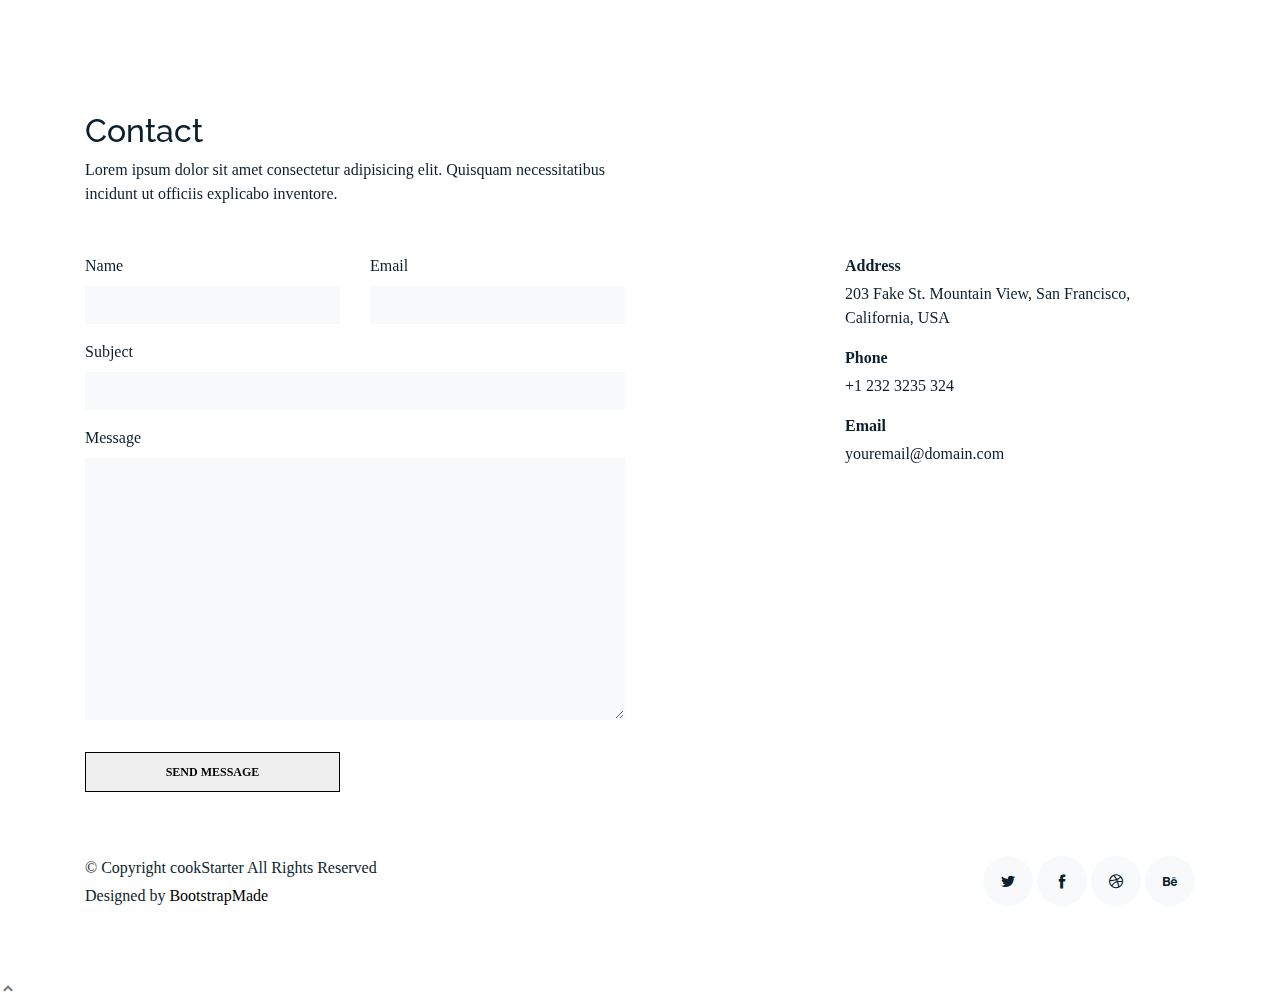
<file: src/main/resources/static/contacts/contact.html>
<!DOCTYPE html>
<html lang="en">

<head>
  <meta charset="utf-8">
  <meta content="width=device-width, initial-scale=1.0" name="viewport">

  <title>MyPortfolio Bootstrap Template - Contact</title>
  <meta content="" name="descriptison">
  <meta content="" name="keywords">

  <!-- Favicons -->
  <link href="../assets/img/favicon.png" rel="icon">
  <link href="../assets/img/apple-touch-icon.png" rel="apple-touch-icon">

  <!-- Google Fonts -->
  <link href="https://fonts.googleapis.com/css?family=https://fonts.googleapis.com/css?family=Inconsolata:400,500,600,700|Raleway:400,400i,500,500i,600,600i,700,700i" rel="stylesheet">

  <!-- Vendor CSS Files -->
  <link href="../assets/vendor/bootstrap/css/bootstrap.min.css" rel="stylesheet">
  <link href="../assets/vendor/icofont/icofont.min.css" rel="stylesheet">
  <link href="../assets/vendor/aos/aos.css" rel="stylesheet">
  <link href="../assets/vendor/line-awesome/css/line-awesome.min.css" rel="stylesheet">
  <link href="../assets/vendor/owl.carousel/assets/owl.carousel.min.css" rel="stylesheet">

  <!-- Template Main CSS File -->
  <link href="../assets/css/style.css" rel="stylesheet">

  <!-- =======================================================
  * Template Name: MyPortfolio - v2.1.0
  * Template URL: https://bootstrapmade.com/myportfolio-bootstrap-portfolio-website-template/
  * Author: BootstrapMade.com
  * License: https://bootstrapmade.com/license/
  ======================================================== -->
</head>

<body>

<!--
&lt;!&ndash; ======= Navbar ======= &ndash;&gt;
<div class="collapse navbar-collapse custom-navmenu" id="main-navbar">
  <div class="container py-2 py-md-5">
    <div class="row align-items-start">
      <div class="col-md-2">
        <ul class="custom-menu">
          <li><a href="welcome/welcome.html">Home</a></li>
          <li><a href="about.html">About Me</a></li>
          <li><a href="services.html">Services</a></li>
          <li><a href="works.html">Works</a></li>
          <li class="active"><a href="contact.html">Contact</a></li>
        </ul>
      </div>
      <div class="col-md-6 d-none d-md-block  mr-auto">
        <div class="tweet d-flex">
          <span class="icofont-twitter text-white mt-2 mr-3"></span>
          <div>
            <p><em>Lorem ipsum dolor sit amet consectetur adipisicing elit. Quisquam necessitatibus incidunt ut officiis explicabo inventore. <br> <a href="#">t.co/v82jsk</a></em></p>
          </div>
        </div>
      </div>
      <div class="col-md-4 d-none d-md-block">
        <h3>Hire Me</h3>
        <p>Lorem ipsum dolor sit amet consectetur adipisicing elit. Quisquam necessitatibus incidunt ut officiisexplicabo inventore. <br> <a href="#">myemail@gmail.com</a></p>
      </div>
    </div>

  </div>
</div>

<nav class="navbar navbar-light custom-navbar">
  <div class="container">
    <a class="navbar-brand" href="welcome/welcome.html">cookStarter</a>

    <a href="#" class="burger" data-toggle="collapse" data-target="#main-navbar">
      <span></span>
    </a>

  </div>
</nav>
-->

<main id="main">

    <section class="section pb-5">
      <div class="container">

        <div class="row mb-5 align-items-end">
          <div class="col-md-6" data-aos="fade-up">
            <h2>Contact</h2>
            <p class="mb-0">Lorem ipsum dolor sit amet consectetur adipisicing elit. Quisquam necessitatibus incidunt ut
              officiis explicabo inventore.
            </p>
          </div>

        </div>

        <div class="row">
          <div class="col-md-6 mb-5 mb-md-0" data-aos="fade-up">

            <form action="../forms/contact.php" method="post" role="form" class="php-email-form">

              <div class="row">
                <div class="col-md-6 form-group">
                  <label for="name">Name</label>
                  <input type="text" name="name" class="form-control" id="name" data-rule="minlen:4" data-msg="Please enter at least 4 chars" />
                  <div class="validate"></div>
                </div>
                <div class="col-md-6 form-group">
                  <label for="name">Email</label>
                  <input type="email" class="form-control" name="email" id="email" data-rule="email" data-msg="Please enter a valid email" />
                  <div class="validate"></div>
                </div>
                <div class="col-md-12 form-group">
                  <label for="name">Subject</label>
                  <input type="text" class="form-control" name="subject" id="subject" data-rule="minlen:4" data-msg="Please enter at least 8 chars of subject" />
                  <div class="validate"></div>
                </div>
                <div class="col-md-12 form-group">
                  <label for="name">Message</label>
                  <textarea class="form-control" name="message" cols="30" rows="10" data-rule="required" data-msg="Please write something for us"></textarea>
                  <div class="validate"></div>
                </div>

                <div class="col-md-12 mb-3">
                  <div class="loading">Loading</div>
                  <div class="error-message"></div>
                  <div class="sent-message">Your message has been sent. Thank you!</div>
                </div>

                <div class="col-md-6 form-group">
                  <input type="submit" class="readmore d-block w-100" value="Send Message">
                </div>
              </div>

            </form>

          </div>

          <div class="col-md-4 ml-auto order-2" data-aos="fade-up">
            <ul class="list-unstyled">
              <li class="mb-3">
                <strong class="d-block mb-1">Address</strong>
                <span>203 Fake St. Mountain View, San Francisco, California, USA</span>
              </li>
              <li class="mb-3">
                <strong class="d-block mb-1">Phone</strong>
                <span>+1 232 3235 324</span>
              </li>
              <li class="mb-3">
                <strong class="d-block mb-1">Email</strong>
                <span>youremail@domain.com</span>
              </li>
            </ul>
          </div>

        </div>

      </div>

    </section>

  </main><!-- End #main -->

  <!-- ======= Footer ======= -->
  <footer class="footer" role="contentinfo">
    <div class="container">
      <div class="row">
        <div class="col-sm-6">
          <p class="mb-1">&copy; Copyright cookStarter All Rights Reserved</p>
          <div class="credits">
            <!--
            All the links in the footer should remain intact.
            You can delete the links only if you purchased the pro version.
            Licensing information: https://bootstrapmade.com/license/
            Purchase the pro version with working PHP/AJAX contact form: https://bootstrapmade.com/buy/?theme=MyPortfolio
          -->
            Designed by <a href="https://bootstrapmade.com/">BootstrapMade</a>
          </div>
        </div>
        <div class="col-sm-6 social text-md-right">
          <a href="#"><span class="icofont-twitter"></span></a>
          <a href="#"><span class="icofont-facebook"></span></a>
          <a href="#"><span class="icofont-dribbble"></span></a>
          <a href="#"><span class="icofont-behance"></span></a>
        </div>
      </div>
    </div>
  </footer>

  <a href="#" class="back-to-top"><i class="icofont-simple-up"></i></a>

  <!-- Vendor JS Files -->
  <script src="../assets/vendor/jquery/jquery.min.js"></script>
  <script src="../assets/vendor/bootstrap/js/bootstrap.bundle.min.js"></script>
  <script src="../assets/vendor/jquery.easing/jquery.easing.min.js"></script>
  <script src="../assets/vendor/php-email-form/validate.js"></script>
  <script src="../assets/vendor/aos/aos.js"></script>
  <script src="../assets/vendor/isotope-layout/isotope.pkgd.min.js"></script>
  <script src="../assets/vendor/owl.carousel/owl.carousel.min.js"></script>

  <!-- Template Main JS File -->
  <script src="../assets/js/main.js"></script>

</body>

</html>
</file>
<file: src/main/resources/static/assets/vendor/line-awesome/css/line-awesome.min.css>
.la,.lab,.lad,.lal,.lar,.las{-moz-osx-font-smoothing:grayscale;-webkit-font-smoothing:antialiased;display:inline-block;font-style:normal;font-variant:normal;text-rendering:auto;line-height:1}.la-lg{font-size:1.33333em;line-height:.75em;vertical-align:-.0667em}.la-xs{font-size:.75em}.la-sm{font-size:.875em}.la-1x{font-size:1em}.la-2x{font-size:2em}.la-3x{font-size:3em}.la-4x{font-size:4em}.la-5x{font-size:5em}.la-6x{font-size:6em}.la-7x{font-size:7em}.la-8x{font-size:8em}.la-9x{font-size:9em}.la-10x{font-size:10em}.la-fw{text-align:center;width:1.25em}.la-ul{list-style-type:none;margin-left:2.5em;padding-left:0}.la-ul>li{position:relative}.la-li{left:-2em;position:absolute;text-align:center;width:2em;line-height:inherit}.la-border{border:solid .08em #eee;border-radius:.1em;padding:.2em .25em .15em}.la-pull-left{float:left}.la-pull-right{float:right}.la.la-pull-left,.lab.la-pull-left,.lal.la-pull-left,.lar.la-pull-left,.las.la-pull-left{margin-right:.3em}.la.la-pull-right,.lab.la-pull-right,.lal.la-pull-right,.lar.la-pull-right,.las.la-pull-right{margin-left:.3em}.la-spin{-webkit-animation:la-spin 2s infinite linear;animation:la-spin 2s infinite linear}.la-pulse{-webkit-animation:la-spin 1s infinite steps(8);animation:la-spin 1s infinite steps(8)}@-webkit-keyframes la-spin{0%{-webkit-transform:rotate(0);transform:rotate(0)}100%{-webkit-transform:rotate(360deg);transform:rotate(360deg)}}@keyframes la-spin{0%{-webkit-transform:rotate(0);transform:rotate(0)}100%{-webkit-transform:rotate(360deg);transform:rotate(360deg)}}.la-rotate-90{-webkit-transform:rotate(90deg);transform:rotate(90deg)}.la-rotate-180{-webkit-transform:rotate(180deg);transform:rotate(180deg)}.la-rotate-270{-webkit-transform:rotate(270deg);transform:rotate(270deg)}.la-flip-horizontal{-webkit-transform:scale(-1,1);transform:scale(-1,1)}.la-flip-vertical{-webkit-transform:scale(1,-1);transform:scale(1,-1)}.la-flip-both,.la-flip-horizontal.la-flip-vertical{-webkit-transform:scale(-1,-1);transform:scale(-1,-1)}:root .la-flip-both,:root .la-flip-horizontal,:root .la-flip-vertical,:root .la-rotate-180,:root .la-rotate-270,:root .la-rotate-90{-webkit-filter:none;filter:none}.la-stack{display:inline-block;height:2em;line-height:2em;position:relative;vertical-align:middle;width:2.5em}.la-stack-1x,.la-stack-2x{left:0;position:absolute;text-align:center;width:100%}.la-stack-1x{line-height:inherit}.la-stack-2x{font-size:2em}.la-inverse{color:#fff}.la-500px:before{content:"\f26e"}.la-accessible-icon:before{content:"\f368"}.la-accusoft:before{content:"\f369"}.la-acquisitions-incorporated:before{content:"\f6af"}.la-ad:before{content:"\f641"}.la-address-book:before{content:"\f2b9"}.la-address-card:before{content:"\f2bb"}.la-adjust:before{content:"\f042"}.la-adn:before{content:"\f170"}.la-adobe:before{content:"\f778"}.la-adversal:before{content:"\f36a"}.la-affiliatetheme:before{content:"\f36b"}.la-air-freshener:before{content:"\f5d0"}.la-airbnb:before{content:"\f834"}.la-algolia:before{content:"\f36c"}.la-align-center:before{content:"\f037"}.la-align-justify:before{content:"\f039"}.la-align-left:before{content:"\f036"}.la-align-right:before{content:"\f038"}.la-alipay:before{content:"\f642"}.la-allergies:before{content:"\f461"}.la-amazon:before{content:"\f270"}.la-amazon-pay:before{content:"\f42c"}.la-ambulance:before{content:"\f0f9"}.la-american-sign-language-interpreting:before{content:"\f2a3"}.la-amilia:before{content:"\f36d"}.la-anchor:before{content:"\f13d"}.la-android:before{content:"\f17b"}.la-angellist:before{content:"\f209"}.la-angle-double-down:before{content:"\f103"}.la-angle-double-left:before{content:"\f100"}.la-angle-double-right:before{content:"\f101"}.la-angle-double-up:before{content:"\f102"}.la-angle-down:before{content:"\f107"}.la-angle-left:before{content:"\f104"}.la-angle-right:before{content:"\f105"}.la-angle-up:before{content:"\f106"}.la-angry:before{content:"\f556"}.la-angrycreative:before{content:"\f36e"}.la-angular:before{content:"\f420"}.la-ankh:before{content:"\f644"}.la-app-store:before{content:"\f36f"}.la-app-store-ios:before{content:"\f370"}.la-apper:before{content:"\f371"}.la-apple:before{content:"\f179"}.la-apple-alt:before{content:"\f5d1"}.la-apple-pay:before{content:"\f415"}.la-archive:before{content:"\f187"}.la-archway:before{content:"\f557"}.la-arrow-alt-circle-down:before{content:"\f358"}.la-arrow-alt-circle-left:before{content:"\f359"}.la-arrow-alt-circle-right:before{content:"\f35a"}.la-arrow-alt-circle-up:before{content:"\f35b"}.la-arrow-circle-down:before{content:"\f0ab"}.la-arrow-circle-left:before{content:"\f0a8"}.la-arrow-circle-right:before{content:"\f0a9"}.la-arrow-circle-up:before{content:"\f0aa"}.la-arrow-down:before{content:"\f063"}.la-arrow-left:before{content:"\f060"}.la-arrow-right:before{content:"\f061"}.la-arrow-up:before{content:"\f062"}.la-arrows-alt:before{content:"\f0b2"}.la-arrows-alt-h:before{content:"\f337"}.la-arrows-alt-v:before{content:"\f338"}.la-artstation:before{content:"\f77a"}.la-assistive-listening-systems:before{content:"\f2a2"}.la-asterisk:before{content:"\f069"}.la-asymmetrik:before{content:"\f372"}.la-at:before{content:"\f1fa"}.la-atlas:before{content:"\f558"}.la-atlassian:before{content:"\f77b"}.la-atom:before{content:"\f5d2"}.la-audible:before{content:"\f373"}.la-audio-description:before{content:"\f29e"}.la-autoprefixer:before{content:"\f41c"}.la-avianex:before{content:"\f374"}.la-aviato:before{content:"\f421"}.la-award:before{content:"\f559"}.la-aws:before{content:"\f375"}.la-baby:before{content:"\f77c"}.la-baby-carriage:before{content:"\f77d"}.la-backspace:before{content:"\f55a"}.la-backward:before{content:"\f04a"}.la-bacon:before{content:"\f7e5"}.la-balance-scale:before{content:"\f24e"}.la-balance-scale-left:before{content:"\f515"}.la-balance-scale-right:before{content:"\f516"}.la-ban:before{content:"\f05e"}.la-band-aid:before{content:"\f462"}.la-bandcamp:before{content:"\f2d5"}.la-barcode:before{content:"\f02a"}.la-bars:before{content:"\f0c9"}.la-baseball-ball:before{content:"\f433"}.la-basketball-ball:before{content:"\f434"}.la-bath:before{content:"\f2cd"}.la-battery-empty:before{content:"\f244"}.la-battery-full:before{content:"\f240"}.la-battery-half:before{content:"\f242"}.la-battery-quarter:before{content:"\f243"}.la-battery-three-quarters:before{content:"\f241"}.la-battle-net:before{content:"\f835"}.la-bed:before{content:"\f236"}.la-beer:before{content:"\f0fc"}.la-behance:before{content:"\f1b4"}.la-behance-square:before{content:"\f1b5"}.la-bell:before{content:"\f0f3"}.la-bell-slash:before{content:"\f1f6"}.la-bezier-curve:before{content:"\f55b"}.la-bible:before{content:"\f647"}.la-bicycle:before{content:"\f206"}.la-biking:before{content:"\f84a"}.la-bimobject:before{content:"\f378"}.la-binoculars:before{content:"\f1e5"}.la-biohazard:before{content:"\f780"}.la-birthday-cake:before{content:"\f1fd"}.la-bitbucket:before{content:"\f171"}.la-bitcoin:before{content:"\f379"}.la-bity:before{content:"\f37a"}.la-black-tie:before{content:"\f27e"}.la-blackberry:before{content:"\f37b"}.la-blender:before{content:"\f517"}.la-blender-phone:before{content:"\f6b6"}.la-blind:before{content:"\f29d"}.la-blog:before{content:"\f781"}.la-blogger:before{content:"\f37c"}.la-blogger-b:before{content:"\f37d"}.la-bluetooth:before{content:"\f293"}.la-bluetooth-b:before{content:"\f294"}.la-bold:before{content:"\f032"}.la-bolt:before{content:"\f0e7"}.la-bomb:before{content:"\f1e2"}.la-bone:before{content:"\f5d7"}.la-bong:before{content:"\f55c"}.la-book:before{content:"\f02d"}.la-book-dead:before{content:"\f6b7"}.la-book-medical:before{content:"\f7e6"}.la-book-open:before{content:"\f518"}.la-book-reader:before{content:"\f5da"}.la-bookmark:before{content:"\f02e"}.la-bootstrap:before{content:"\f836"}.la-border-all:before{content:"\f84c"}.la-border-none:before{content:"\f850"}.la-border-style:before{content:"\f853"}.la-bowling-ball:before{content:"\f436"}.la-box:before{content:"\f466"}.la-box-open:before{content:"\f49e"}.la-boxes:before{content:"\f468"}.la-braille:before{content:"\f2a1"}.la-brain:before{content:"\f5dc"}.la-bread-slice:before{content:"\f7ec"}.la-briefcase:before{content:"\f0b1"}.la-briefcase-medical:before{content:"\f469"}.la-broadcast-tower:before{content:"\f519"}.la-broom:before{content:"\f51a"}.la-brush:before{content:"\f55d"}.la-btc:before{content:"\f15a"}.la-buffer:before{content:"\f837"}.la-bug:before{content:"\f188"}.la-building:before{content:"\f1ad"}.la-bullhorn:before{content:"\f0a1"}.la-bullseye:before{content:"\f140"}.la-burn:before{content:"\f46a"}.la-buromobelexperte:before{content:"\f37f"}.la-bus:before{content:"\f207"}.la-bus-alt:before{content:"\f55e"}.la-business-time:before{content:"\f64a"}.la-buy-n-large:before{content:"\f8a6"}.la-buysellads:before{content:"\f20d"}.la-calculator:before{content:"\f1ec"}.la-calendar:before{content:"\f133"}.la-calendar-alt:before{content:"\f073"}.la-calendar-check:before{content:"\f274"}.la-calendar-day:before{content:"\f783"}.la-calendar-minus:before{content:"\f272"}.la-calendar-plus:before{content:"\f271"}.la-calendar-times:before{content:"\f273"}.la-calendar-week:before{content:"\f784"}.la-camera:before{content:"\f030"}.la-camera-retro:before{content:"\f083"}.la-campground:before{content:"\f6bb"}.la-canadian-maple-leaf:before{content:"\f785"}.la-candy-cane:before{content:"\f786"}.la-cannabis:before{content:"\f55f"}.la-capsules:before{content:"\f46b"}.la-car:before{content:"\f1b9"}.la-car-alt:before{content:"\f5de"}.la-car-battery:before{content:"\f5df"}.la-car-crash:before{content:"\f5e1"}.la-car-side:before{content:"\f5e4"}.la-caret-down:before{content:"\f0d7"}.la-caret-left:before{content:"\f0d9"}.la-caret-right:before{content:"\f0da"}.la-caret-square-down:before{content:"\f150"}.la-caret-square-left:before{content:"\f191"}.la-caret-square-right:before{content:"\f152"}.la-caret-square-up:before{content:"\f151"}.la-caret-up:before{content:"\f0d8"}.la-carrot:before{content:"\f787"}.la-cart-arrow-down:before{content:"\f218"}.la-cart-plus:before{content:"\f217"}.la-cash-register:before{content:"\f788"}.la-cat:before{content:"\f6be"}.la-cc-amazon-pay:before{content:"\f42d"}.la-cc-amex:before{content:"\f1f3"}.la-cc-apple-pay:before{content:"\f416"}.la-cc-diners-club:before{content:"\f24c"}.la-cc-discover:before{content:"\f1f2"}.la-cc-jcb:before{content:"\f24b"}.la-cc-mastercard:before{content:"\f1f1"}.la-cc-paypal:before{content:"\f1f4"}.la-cc-stripe:before{content:"\f1f5"}.la-cc-visa:before{content:"\f1f0"}.la-centercode:before{content:"\f380"}.la-centos:before{content:"\f789"}.la-certificate:before{content:"\f0a3"}.la-chair:before{content:"\f6c0"}.la-chalkboard:before{content:"\f51b"}.la-chalkboard-teacher:before{content:"\f51c"}.la-charging-station:before{content:"\f5e7"}.la-chart-area:before{content:"\f1fe"}.la-chart-bar:before{content:"\f080"}.la-chart-line:before{content:"\f201"}.la-chart-pie:before{content:"\f200"}.la-check:before{content:"\f00c"}.la-check-circle:before{content:"\f058"}.la-check-double:before{content:"\f560"}.la-check-square:before{content:"\f14a"}.la-cheese:before{content:"\f7ef"}.la-chess:before{content:"\f439"}.la-chess-bishop:before{content:"\f43a"}.la-chess-board:before{content:"\f43c"}.la-chess-king:before{content:"\f43f"}.la-chess-knight:before{content:"\f441"}.la-chess-pawn:before{content:"\f443"}.la-chess-queen:before{content:"\f445"}.la-chess-rook:before{content:"\f447"}.la-chevron-circle-down:before{content:"\f13a"}.la-chevron-circle-left:before{content:"\f137"}.la-chevron-circle-right:before{content:"\f138"}.la-chevron-circle-up:before{content:"\f139"}.la-chevron-down:before{content:"\f078"}.la-chevron-left:before{content:"\f053"}.la-chevron-right:before{content:"\f054"}.la-chevron-up:before{content:"\f077"}.la-child:before{content:"\f1ae"}.la-chrome:before{content:"\f268"}.la-chromecast:before{content:"\f838"}.la-church:before{content:"\f51d"}.la-circle:before{content:"\f111"}.la-circle-notch:before{content:"\f1ce"}.la-city:before{content:"\f64f"}.la-clinic-medical:before{content:"\f7f2"}.la-clipboard:before{content:"\f328"}.la-clipboard-check:before{content:"\f46c"}.la-clipboard-list:before{content:"\f46d"}.la-clock:before{content:"\f017"}.la-clone:before{content:"\f24d"}.la-closed-captioning:before{content:"\f20a"}.la-cloud:before{content:"\f0c2"}.la-cloud-download-alt:before{content:"\f381"}.la-cloud-meatball:before{content:"\f73b"}.la-cloud-moon:before{content:"\f6c3"}.la-cloud-moon-rain:before{content:"\f73c"}.la-cloud-rain:before{content:"\f73d"}.la-cloud-showers-heavy:before{content:"\f740"}.la-cloud-sun:before{content:"\f6c4"}.la-cloud-sun-rain:before{content:"\f743"}.la-cloud-upload-alt:before{content:"\f382"}.la-cloudscale:before{content:"\f383"}.la-cloudsmith:before{content:"\f384"}.la-cloudversify:before{content:"\f385"}.la-cocktail:before{content:"\f561"}.la-code:before{content:"\f121"}.la-code-branch:before{content:"\f126"}.la-codepen:before{content:"\f1cb"}.la-codiepie:before{content:"\f284"}.la-coffee:before{content:"\f0f4"}.la-cog:before{content:"\f013"}.la-cogs:before{content:"\f085"}.la-coins:before{content:"\f51e"}.la-columns:before{content:"\f0db"}.la-comment:before{content:"\f075"}.la-comment-alt:before{content:"\f27a"}.la-comment-dollar:before{content:"\f651"}.la-comment-dots:before{content:"\f4ad"}.la-comment-medical:before{content:"\f7f5"}.la-comment-slash:before{content:"\f4b3"}.la-comments:before{content:"\f086"}.la-comments-dollar:before{content:"\f653"}.la-compact-disc:before{content:"\f51f"}.la-compass:before{content:"\f14e"}.la-compress:before{content:"\f066"}.la-compress-arrows-alt:before{content:"\f78c"}.la-concierge-bell:before{content:"\f562"}.la-confluence:before{content:"\f78d"}.la-connectdevelop:before{content:"\f20e"}.la-contao:before{content:"\f26d"}.la-cookie:before{content:"\f563"}.la-cookie-bite:before{content:"\f564"}.la-copy:before{content:"\f0c5"}.la-copyright:before{content:"\f1f9"}.la-cotton-bureau:before{content:"\f89e"}.la-couch:before{content:"\f4b8"}.la-cpanel:before{content:"\f388"}.la-creative-commons:before{content:"\f25e"}.la-creative-commons-by:before{content:"\f4e7"}.la-creative-commons-nc:before{content:"\f4e8"}.la-creative-commons-nc-eu:before{content:"\f4e9"}.la-creative-commons-nc-jp:before{content:"\f4ea"}.la-creative-commons-nd:before{content:"\f4eb"}.la-creative-commons-pd:before{content:"\f4ec"}.la-creative-commons-pd-alt:before{content:"\f4ed"}.la-creative-commons-remix:before{content:"\f4ee"}.la-creative-commons-sa:before{content:"\f4ef"}.la-creative-commons-sampling:before{content:"\f4f0"}.la-creative-commons-sampling-plus:before{content:"\f4f1"}.la-creative-commons-share:before{content:"\f4f2"}.la-creative-commons-zero:before{content:"\f4f3"}.la-credit-card:before{content:"\f09d"}.la-critical-role:before{content:"\f6c9"}.la-crop:before{content:"\f125"}.la-crop-alt:before{content:"\f565"}.la-cross:before{content:"\f654"}.la-crosshairs:before{content:"\f05b"}.la-crow:before{content:"\f520"}.la-crown:before{content:"\f521"}.la-crutch:before{content:"\f7f7"}.la-css3:before{content:"\f13c"}.la-css3-alt:before{content:"\f38b"}.la-cube:before{content:"\f1b2"}.la-cubes:before{content:"\f1b3"}.la-cut:before{content:"\f0c4"}.la-cuttlefish:before{content:"\f38c"}.la-d-and-d:before{content:"\f38d"}.la-d-and-d-beyond:before{content:"\f6ca"}.la-dashcube:before{content:"\f210"}.la-database:before{content:"\f1c0"}.la-deaf:before{content:"\f2a4"}.la-delicious:before{content:"\f1a5"}.la-democrat:before{content:"\f747"}.la-deploydog:before{content:"\f38e"}.la-deskpro:before{content:"\f38f"}.la-desktop:before{content:"\f108"}.la-dev:before{content:"\f6cc"}.la-deviantart:before{content:"\f1bd"}.la-dharmachakra:before{content:"\f655"}.la-dhl:before{content:"\f790"}.la-diagnoses:before{content:"\f470"}.la-diaspora:before{content:"\f791"}.la-dice:before{content:"\f522"}.la-dice-d20:before{content:"\f6cf"}.la-dice-d6:before{content:"\f6d1"}.la-dice-five:before{content:"\f523"}.la-dice-four:before{content:"\f524"}.la-dice-one:before{content:"\f525"}.la-dice-six:before{content:"\f526"}.la-dice-three:before{content:"\f527"}.la-dice-two:before{content:"\f528"}.la-digg:before{content:"\f1a6"}.la-digital-ocean:before{content:"\f391"}.la-digital-tachograph:before{content:"\f566"}.la-directions:before{content:"\f5eb"}.la-discord:before{content:"\f392"}.la-discourse:before{content:"\f393"}.la-divide:before{content:"\f529"}.la-dizzy:before{content:"\f567"}.la-dna:before{content:"\f471"}.la-dochub:before{content:"\f394"}.la-docker:before{content:"\f395"}.la-dog:before{content:"\f6d3"}.la-dollar-sign:before{content:"\f155"}.la-dolly:before{content:"\f472"}.la-dolly-flatbed:before{content:"\f474"}.la-donate:before{content:"\f4b9"}.la-door-closed:before{content:"\f52a"}.la-door-open:before{content:"\f52b"}.la-dot-circle:before{content:"\f192"}.la-dove:before{content:"\f4ba"}.la-download:before{content:"\f019"}.la-draft2digital:before{content:"\f396"}.la-drafting-compass:before{content:"\f568"}.la-dragon:before{content:"\f6d5"}.la-draw-polygon:before{content:"\f5ee"}.la-dribbble:before{content:"\f17d"}.la-dribbble-square:before{content:"\f397"}.la-dropbox:before{content:"\f16b"}.la-drum:before{content:"\f569"}.la-drum-steelpan:before{content:"\f56a"}.la-drumstick-bite:before{content:"\f6d7"}.la-drupal:before{content:"\f1a9"}.la-dumbbell:before{content:"\f44b"}.la-dumpster:before{content:"\f793"}.la-dumpster-fire:before{content:"\f794"}.la-dungeon:before{content:"\f6d9"}.la-dyalog:before{content:"\f399"}.la-earlybirds:before{content:"\f39a"}.la-ebay:before{content:"\f4f4"}.la-edge:before{content:"\f282"}.la-edit:before{content:"\f044"}.la-egg:before{content:"\f7fb"}.la-eject:before{content:"\f052"}.la-elementor:before{content:"\f430"}.la-ellipsis-h:before{content:"\f141"}.la-ellipsis-v:before{content:"\f142"}.la-ello:before{content:"\f5f1"}.la-ember:before{content:"\f423"}.la-empire:before{content:"\f1d1"}.la-envelope:before{content:"\f0e0"}.la-envelope-open:before{content:"\f2b6"}.la-envelope-open-text:before{content:"\f658"}.la-envelope-square:before{content:"\f199"}.la-envira:before{content:"\f299"}.la-equals:before{content:"\f52c"}.la-eraser:before{content:"\f12d"}.la-erlang:before{content:"\f39d"}.la-ethereum:before{content:"\f42e"}.la-ethernet:before{content:"\f796"}.la-etsy:before{content:"\f2d7"}.la-euro-sign:before{content:"\f153"}.la-evernote:before{content:"\f839"}.la-exchange-alt:before{content:"\f362"}.la-exclamation:before{content:"\f12a"}.la-exclamation-circle:before{content:"\f06a"}.la-exclamation-triangle:before{content:"\f071"}.la-expand:before{content:"\f065"}.la-expand-arrows-alt:before{content:"\f31e"}.la-expeditedssl:before{content:"\f23e"}.la-external-link-alt:before{content:"\f35d"}.la-external-link-square-alt:before{content:"\f360"}.la-eye:before{content:"\f06e"}.la-eye-dropper:before{content:"\f1fb"}.la-eye-slash:before{content:"\f070"}.la-facebook:before{content:"\f09a"}.la-facebook-f:before{content:"\f39e"}.la-facebook-messenger:before{content:"\f39f"}.la-facebook-square:before{content:"\f082"}.la-fan:before{content:"\f863"}.la-fantasy-flight-games:before{content:"\f6dc"}.la-fast-backward:before{content:"\f049"}.la-fast-forward:before{content:"\f050"}.la-fax:before{content:"\f1ac"}.la-feather:before{content:"\f52d"}.la-feather-alt:before{content:"\f56b"}.la-fedex:before{content:"\f797"}.la-fedora:before{content:"\f798"}.la-female:before{content:"\f182"}.la-fighter-jet:before{content:"\f0fb"}.la-figma:before{content:"\f799"}.la-file:before{content:"\f15b"}.la-file-alt:before{content:"\f15c"}.la-file-archive:before{content:"\f1c6"}.la-file-audio:before{content:"\f1c7"}.la-file-code:before{content:"\f1c9"}.la-file-contract:before{content:"\f56c"}.la-file-csv:before{content:"\f6dd"}.la-file-download:before{content:"\f56d"}.la-file-excel:before{content:"\f1c3"}.la-file-export:before{content:"\f56e"}.la-file-image:before{content:"\f1c5"}.la-file-import:before{content:"\f56f"}.la-file-invoice:before{content:"\f570"}.la-file-invoice-dollar:before{content:"\f571"}.la-file-medical:before{content:"\f477"}.la-file-medical-alt:before{content:"\f478"}.la-file-pdf:before{content:"\f1c1"}.la-file-powerpoint:before{content:"\f1c4"}.la-file-prescription:before{content:"\f572"}.la-file-signature:before{content:"\f573"}.la-file-upload:before{content:"\f574"}.la-file-video:before{content:"\f1c8"}.la-file-word:before{content:"\f1c2"}.la-fill:before{content:"\f575"}.la-fill-drip:before{content:"\f576"}.la-film:before{content:"\f008"}.la-filter:before{content:"\f0b0"}.la-fingerprint:before{content:"\f577"}.la-fire:before{content:"\f06d"}.la-fire-alt:before{content:"\f7e4"}.la-fire-extinguisher:before{content:"\f134"}.la-firefox:before{content:"\f269"}.la-first-aid:before{content:"\f479"}.la-first-order:before{content:"\f2b0"}.la-first-order-alt:before{content:"\f50a"}.la-firstdraft:before{content:"\f3a1"}.la-fish:before{content:"\f578"}.la-fist-raised:before{content:"\f6de"}.la-flag:before{content:"\f024"}.la-flag-checkered:before{content:"\f11e"}.la-flag-usa:before{content:"\f74d"}.la-flask:before{content:"\f0c3"}.la-flickr:before{content:"\f16e"}.la-flipboard:before{content:"\f44d"}.la-flushed:before{content:"\f579"}.la-fly:before{content:"\f417"}.la-folder:before{content:"\f07b"}.la-folder-minus:before{content:"\f65d"}.la-folder-open:before{content:"\f07c"}.la-folder-plus:before{content:"\f65e"}.la-font:before{content:"\f031"}.la-font-awesome:before{content:"\f2b4"}.la-font-awesome-alt:before{content:"\f35c"}.la-font-awesome-flag:before{content:"\f425"}.la-font-awesome-logo-full:before{content:"\f4e6"}.la-fonticons:before{content:"\f280"}.la-fonticons-fi:before{content:"\f3a2"}.la-football-ball:before{content:"\f44e"}.la-fort-awesome:before{content:"\f286"}.la-fort-awesome-alt:before{content:"\f3a3"}.la-forumbee:before{content:"\f211"}.la-forward:before{content:"\f04e"}.la-foursquare:before{content:"\f180"}.la-free-code-camp:before{content:"\f2c5"}.la-freebsd:before{content:"\f3a4"}.la-frog:before{content:"\f52e"}.la-frown:before{content:"\f119"}.la-frown-open:before{content:"\f57a"}.la-fulcrum:before{content:"\f50b"}.la-funnel-dollar:before{content:"\f662"}.la-futbol:before{content:"\f1e3"}.la-galactic-republic:before{content:"\f50c"}.la-galactic-senate:before{content:"\f50d"}.la-gamepad:before{content:"\f11b"}.la-gas-pump:before{content:"\f52f"}.la-gavel:before{content:"\f0e3"}.la-gem:before{content:"\f3a5"}.la-genderless:before{content:"\f22d"}.la-get-pocket:before{content:"\f265"}.la-gg:before{content:"\f260"}.la-gg-circle:before{content:"\f261"}.la-ghost:before{content:"\f6e2"}.la-gift:before{content:"\f06b"}.la-gifts:before{content:"\f79c"}.la-git:before{content:"\f1d3"}.la-git-alt:before{content:"\f841"}.la-git-square:before{content:"\f1d2"}.la-github:before{content:"\f09b"}.la-github-alt:before{content:"\f113"}.la-github-square:before{content:"\f092"}.la-gitkraken:before{content:"\f3a6"}.la-gitlab:before{content:"\f296"}.la-gitter:before{content:"\f426"}.la-glass-cheers:before{content:"\f79f"}.la-glass-martini:before{content:"\f000"}.la-glass-martini-alt:before{content:"\f57b"}.la-glass-whiskey:before{content:"\f7a0"}.la-glasses:before{content:"\f530"}.la-glide:before{content:"\f2a5"}.la-glide-g:before{content:"\f2a6"}.la-globe:before{content:"\f0ac"}.la-globe-africa:before{content:"\f57c"}.la-globe-americas:before{content:"\f57d"}.la-globe-asia:before{content:"\f57e"}.la-globe-europe:before{content:"\f7a2"}.la-gofore:before{content:"\f3a7"}.la-golf-ball:before{content:"\f450"}.la-goodreads:before{content:"\f3a8"}.la-goodreads-g:before{content:"\f3a9"}.la-google:before{content:"\f1a0"}.la-google-drive:before{content:"\f3aa"}.la-google-play:before{content:"\f3ab"}.la-google-plus:before{content:"\f2b3"}.la-google-plus-g:before{content:"\f0d5"}.la-google-plus-square:before{content:"\f0d4"}.la-google-wallet:before{content:"\f1ee"}.la-gopuram:before{content:"\f664"}.la-graduation-cap:before{content:"\f19d"}.la-gratipay:before{content:"\f184"}.la-grav:before{content:"\f2d6"}.la-greater-than:before{content:"\f531"}.la-greater-than-equal:before{content:"\f532"}.la-grimace:before{content:"\f57f"}.la-grin:before{content:"\f580"}.la-grin-alt:before{content:"\f581"}.la-grin-beam:before{content:"\f582"}.la-grin-beam-sweat:before{content:"\f583"}.la-grin-hearts:before{content:"\f584"}.la-grin-squint:before{content:"\f585"}.la-grin-squint-tears:before{content:"\f586"}.la-grin-stars:before{content:"\f587"}.la-grin-tears:before{content:"\f588"}.la-grin-tongue:before{content:"\f589"}.la-grin-tongue-squint:before{content:"\f58a"}.la-grin-tongue-wink:before{content:"\f58b"}.la-grin-wink:before{content:"\f58c"}.la-grip-horizontal:before{content:"\f58d"}.la-grip-lines:before{content:"\f7a4"}.la-grip-lines-vertical:before{content:"\f7a5"}.la-grip-vertical:before{content:"\f58e"}.la-gripfire:before{content:"\f3ac"}.la-grunt:before{content:"\f3ad"}.la-guitar:before{content:"\f7a6"}.la-gulp:before{content:"\f3ae"}.la-h-square:before{content:"\f0fd"}.la-hacker-news:before{content:"\f1d4"}.la-hacker-news-square:before{content:"\f3af"}.la-hackerrank:before{content:"\f5f7"}.la-hamburger:before{content:"\f805"}.la-hammer:before{content:"\f6e3"}.la-hamsa:before{content:"\f665"}.la-hand-holding:before{content:"\f4bd"}.la-hand-holding-heart:before{content:"\f4be"}.la-hand-holding-usd:before{content:"\f4c0"}.la-hand-lizard:before{content:"\f258"}.la-hand-middle-finger:before{content:"\f806"}.la-hand-paper:before{content:"\f256"}.la-hand-peace:before{content:"\f25b"}.la-hand-point-down:before{content:"\f0a7"}.la-hand-point-left:before{content:"\f0a5"}.la-hand-point-right:before{content:"\f0a4"}.la-hand-point-up:before{content:"\f0a6"}.la-hand-pointer:before{content:"\f25a"}.la-hand-rock:before{content:"\f255"}.la-hand-scissors:before{content:"\f257"}.la-hand-spock:before{content:"\f259"}.la-hands:before{content:"\f4c2"}.la-hands-helping:before{content:"\f4c4"}.la-handshake:before{content:"\f2b5"}.la-hanukiah:before{content:"\f6e6"}.la-hard-hat:before{content:"\f807"}.la-hashtag:before{content:"\f292"}.la-hat-cowboy:before{content:"\f8c0"}.la-hat-cowboy-side:before{content:"\f8c1"}.la-hat-wizard:before{content:"\f6e8"}.la-haykal:before{content:"\f666"}.la-hdd:before{content:"\f0a0"}.la-heading:before{content:"\f1dc"}.la-headphones:before{content:"\f025"}.la-headphones-alt:before{content:"\f58f"}.la-headset:before{content:"\f590"}.la-heart:before{content:"\f004"}.la-heart-broken:before{content:"\f7a9"}.la-heartbeat:before{content:"\f21e"}.la-helicopter:before{content:"\f533"}.la-highlighter:before{content:"\f591"}.la-hiking:before{content:"\f6ec"}.la-hippo:before{content:"\f6ed"}.la-hips:before{content:"\f452"}.la-hire-a-helper:before{content:"\f3b0"}.la-history:before{content:"\f1da"}.la-hockey-puck:before{content:"\f453"}.la-holly-berry:before{content:"\f7aa"}.la-home:before{content:"\f015"}.la-hooli:before{content:"\f427"}.la-hornbill:before{content:"\f592"}.la-horse:before{content:"\f6f0"}.la-horse-head:before{content:"\f7ab"}.la-hospital:before{content:"\f0f8"}.la-hospital-alt:before{content:"\f47d"}.la-hospital-symbol:before{content:"\f47e"}.la-hot-tub:before{content:"\f593"}.la-hotdog:before{content:"\f80f"}.la-hotel:before{content:"\f594"}.la-hotjar:before{content:"\f3b1"}.la-hourglass:before{content:"\f254"}.la-hourglass-end:before{content:"\f253"}.la-hourglass-half:before{content:"\f252"}.la-hourglass-start:before{content:"\f251"}.la-house-damage:before{content:"\f6f1"}.la-houzz:before{content:"\f27c"}.la-hryvnia:before{content:"\f6f2"}.la-html5:before{content:"\f13b"}.la-hubspot:before{content:"\f3b2"}.la-i-cursor:before{content:"\f246"}.la-ice-cream:before{content:"\f810"}.la-icicles:before{content:"\f7ad"}.la-icons:before{content:"\f86d"}.la-id-badge:before{content:"\f2c1"}.la-id-card:before{content:"\f2c2"}.la-id-card-alt:before{content:"\f47f"}.la-igloo:before{content:"\f7ae"}.la-image:before{content:"\f03e"}.la-images:before{content:"\f302"}.la-imdb:before{content:"\f2d8"}.la-inbox:before{content:"\f01c"}.la-indent:before{content:"\f03c"}.la-industry:before{content:"\f275"}.la-infinity:before{content:"\f534"}.la-info:before{content:"\f129"}.la-info-circle:before{content:"\f05a"}.la-instagram:before{content:"\f16d"}.la-intercom:before{content:"\f7af"}.la-internet-explorer:before{content:"\f26b"}.la-invision:before{content:"\f7b0"}.la-ioxhost:before{content:"\f208"}.la-italic:before{content:"\f033"}.la-itch-io:before{content:"\f83a"}.la-itunes:before{content:"\f3b4"}.la-itunes-note:before{content:"\f3b5"}.la-java:before{content:"\f4e4"}.la-jedi:before{content:"\f669"}.la-jedi-order:before{content:"\f50e"}.la-jenkins:before{content:"\f3b6"}.la-jira:before{content:"\f7b1"}.la-joget:before{content:"\f3b7"}.la-joint:before{content:"\f595"}.la-joomla:before{content:"\f1aa"}.la-journal-whills:before{content:"\f66a"}.la-js:before{content:"\f3b8"}.la-js-square:before{content:"\f3b9"}.la-jsfiddle:before{content:"\f1cc"}.la-kaaba:before{content:"\f66b"}.la-kaggle:before{content:"\f5fa"}.la-key:before{content:"\f084"}.la-keybase:before{content:"\f4f5"}.la-keyboard:before{content:"\f11c"}.la-keycdn:before{content:"\f3ba"}.la-khanda:before{content:"\f66d"}.la-kickstarter:before{content:"\f3bb"}.la-kickstarter-k:before{content:"\f3bc"}.la-kiss:before{content:"\f596"}.la-kiss-beam:before{content:"\f597"}.la-kiss-wink-heart:before{content:"\f598"}.la-kiwi-bird:before{content:"\f535"}.la-korvue:before{content:"\f42f"}.la-landmark:before{content:"\f66f"}.la-language:before{content:"\f1ab"}.la-laptop:before{content:"\f109"}.la-laptop-code:before{content:"\f5fc"}.la-laptop-medical:before{content:"\f812"}.la-laravel:before{content:"\f3bd"}.la-lastfm:before{content:"\f202"}.la-lastfm-square:before{content:"\f203"}.la-laugh:before{content:"\f599"}.la-laugh-beam:before{content:"\f59a"}.la-laugh-squint:before{content:"\f59b"}.la-laugh-wink:before{content:"\f59c"}.la-layer-group:before{content:"\f5fd"}.la-leaf:before{content:"\f06c"}.la-leanpub:before{content:"\f212"}.la-lemon:before{content:"\f094"}.la-less:before{content:"\f41d"}.la-less-than:before{content:"\f536"}.la-less-than-equal:before{content:"\f537"}.la-level-down-alt:before{content:"\f3be"}.la-level-up-alt:before{content:"\f3bf"}.la-life-ring:before{content:"\f1cd"}.la-lightbulb:before{content:"\f0eb"}.la-line:before{content:"\f3c0"}.la-link:before{content:"\f0c1"}.la-linkedin:before{content:"\f08c"}.la-linkedin-in:before{content:"\f0e1"}.la-linode:before{content:"\f2b8"}.la-linux:before{content:"\f17c"}.la-lira-sign:before{content:"\f195"}.la-list:before{content:"\f03a"}.la-list-alt:before{content:"\f022"}.la-list-ol:before{content:"\f0cb"}.la-list-ul:before{content:"\f0ca"}.la-location-arrow:before{content:"\f124"}.la-lock:before{content:"\f023"}.la-lock-open:before{content:"\f3c1"}.la-long-arrow-alt-down:before{content:"\f309"}.la-long-arrow-alt-left:before{content:"\f30a"}.la-long-arrow-alt-right:before{content:"\f30b"}.la-long-arrow-alt-up:before{content:"\f30c"}.la-low-vision:before{content:"\f2a8"}.la-luggage-cart:before{content:"\f59d"}.la-lyft:before{content:"\f3c3"}.la-magento:before{content:"\f3c4"}.la-magic:before{content:"\f0d0"}.la-magnet:before{content:"\f076"}.la-mail-bulk:before{content:"\f674"}.la-mailchimp:before{content:"\f59e"}.la-male:before{content:"\f183"}.la-mandalorian:before{content:"\f50f"}.la-map:before{content:"\f279"}.la-map-marked:before{content:"\f59f"}.la-map-marked-alt:before{content:"\f5a0"}.la-map-marker:before{content:"\f041"}.la-map-marker-alt:before{content:"\f3c5"}.la-map-pin:before{content:"\f276"}.la-map-signs:before{content:"\f277"}.la-markdown:before{content:"\f60f"}.la-marker:before{content:"\f5a1"}.la-mars:before{content:"\f222"}.la-mars-double:before{content:"\f227"}.la-mars-stroke:before{content:"\f229"}.la-mars-stroke-h:before{content:"\f22b"}.la-mars-stroke-v:before{content:"\f22a"}.la-mask:before{content:"\f6fa"}.la-mastodon:before{content:"\f4f6"}.la-maxcdn:before{content:"\f136"}.la-mdb:before{content:"\f8ca"}.la-medal:before{content:"\f5a2"}.la-medapps:before{content:"\f3c6"}.la-medium:before{content:"\f23a"}.la-medium-m:before{content:"\f3c7"}.la-medkit:before{content:"\f0fa"}.la-medrt:before{content:"\f3c8"}.la-meetup:before{content:"\f2e0"}.la-megaport:before{content:"\f5a3"}.la-meh:before{content:"\f11a"}.la-meh-blank:before{content:"\f5a4"}.la-meh-rolling-eyes:before{content:"\f5a5"}.la-memory:before{content:"\f538"}.la-mendeley:before{content:"\f7b3"}.la-menorah:before{content:"\f676"}.la-mercury:before{content:"\f223"}.la-meteor:before{content:"\f753"}.la-microchip:before{content:"\f2db"}.la-microphone:before{content:"\f130"}.la-microphone-alt:before{content:"\f3c9"}.la-microphone-alt-slash:before{content:"\f539"}.la-microphone-slash:before{content:"\f131"}.la-microscope:before{content:"\f610"}.la-microsoft:before{content:"\f3ca"}.la-minus:before{content:"\f068"}.la-minus-circle:before{content:"\f056"}.la-minus-square:before{content:"\f146"}.la-mitten:before{content:"\f7b5"}.la-mix:before{content:"\f3cb"}.la-mixcloud:before{content:"\f289"}.la-mizuni:before{content:"\f3cc"}.la-mobile:before{content:"\f10b"}.la-mobile-alt:before{content:"\f3cd"}.la-modx:before{content:"\f285"}.la-monero:before{content:"\f3d0"}.la-money-bill:before{content:"\f0d6"}.la-money-bill-alt:before{content:"\f3d1"}.la-money-bill-wave:before{content:"\f53a"}.la-money-bill-wave-alt:before{content:"\f53b"}.la-money-check:before{content:"\f53c"}.la-money-check-alt:before{content:"\f53d"}.la-monument:before{content:"\f5a6"}.la-moon:before{content:"\f186"}.la-mortar-pestle:before{content:"\f5a7"}.la-mosque:before{content:"\f678"}.la-motorcycle:before{content:"\f21c"}.la-mountain:before{content:"\f6fc"}.la-mouse:before{content:"\f8cc"}.la-mouse-pointer:before{content:"\f245"}.la-mug-hot:before{content:"\f7b6"}.la-music:before{content:"\f001"}.la-napster:before{content:"\f3d2"}.la-neos:before{content:"\f612"}.la-network-wired:before{content:"\f6ff"}.la-neuter:before{content:"\f22c"}.la-newspaper:before{content:"\f1ea"}.la-nimblr:before{content:"\f5a8"}.la-node:before{content:"\f419"}.la-node-js:before{content:"\f3d3"}.la-not-equal:before{content:"\f53e"}.la-notes-medical:before{content:"\f481"}.la-npm:before{content:"\f3d4"}.la-ns8:before{content:"\f3d5"}.la-nutritionix:before{content:"\f3d6"}.la-object-group:before{content:"\f247"}.la-object-ungroup:before{content:"\f248"}.la-odnoklassniki:before{content:"\f263"}.la-odnoklassniki-square:before{content:"\f264"}.la-oil-can:before{content:"\f613"}.la-old-republic:before{content:"\f510"}.la-om:before{content:"\f679"}.la-opencart:before{content:"\f23d"}.la-openid:before{content:"\f19b"}.la-opera:before{content:"\f26a"}.la-optin-monster:before{content:"\f23c"}.la-orcid:before{content:"\f8d2"}.la-osi:before{content:"\f41a"}.la-otter:before{content:"\f700"}.la-outdent:before{content:"\f03b"}.la-page4:before{content:"\f3d7"}.la-pagelines:before{content:"\f18c"}.la-pager:before{content:"\f815"}.la-paint-brush:before{content:"\f1fc"}.la-paint-roller:before{content:"\f5aa"}.la-palette:before{content:"\f53f"}.la-palfed:before{content:"\f3d8"}.la-pallet:before{content:"\f482"}.la-paper-plane:before{content:"\f1d8"}.la-paperclip:before{content:"\f0c6"}.la-parachute-box:before{content:"\f4cd"}.la-paragraph:before{content:"\f1dd"}.la-parking:before{content:"\f540"}.la-passport:before{content:"\f5ab"}.la-pastafarianism:before{content:"\f67b"}.la-paste:before{content:"\f0ea"}.la-patreon:before{content:"\f3d9"}.la-pause:before{content:"\f04c"}.la-pause-circle:before{content:"\f28b"}.la-paw:before{content:"\f1b0"}.la-paypal:before{content:"\f1ed"}.la-peace:before{content:"\f67c"}.la-pen:before{content:"\f304"}.la-pen-alt:before{content:"\f305"}.la-pen-fancy:before{content:"\f5ac"}.la-pen-nib:before{content:"\f5ad"}.la-pen-square:before{content:"\f14b"}.la-pencil-alt:before{content:"\f303"}.la-pencil-ruler:before{content:"\f5ae"}.la-penny-arcade:before{content:"\f704"}.la-people-carry:before{content:"\f4ce"}.la-pepper-hot:before{content:"\f816"}.la-percent:before{content:"\f295"}.la-percentage:before{content:"\f541"}.la-periscope:before{content:"\f3da"}.la-person-booth:before{content:"\f756"}.la-phabricator:before{content:"\f3db"}.la-phoenix-framework:before{content:"\f3dc"}.la-phoenix-squadron:before{content:"\f511"}.la-phone:before{content:"\f095"}.la-phone-alt:before{content:"\f879"}.la-phone-slash:before{content:"\f3dd"}.la-phone-square:before{content:"\f098"}.la-phone-square-alt:before{content:"\f87b"}.la-phone-volume:before{content:"\f2a0"}.la-photo-video:before{content:"\f87c"}.la-php:before{content:"\f457"}.la-pied-piper:before{content:"\f2ae"}.la-pied-piper-alt:before{content:"\f1a8"}.la-pied-piper-hat:before{content:"\f4e5"}.la-pied-piper-pp:before{content:"\f1a7"}.la-piggy-bank:before{content:"\f4d3"}.la-pills:before{content:"\f484"}.la-pinterest:before{content:"\f0d2"}.la-pinterest-p:before{content:"\f231"}.la-pinterest-square:before{content:"\f0d3"}.la-pizza-slice:before{content:"\f818"}.la-place-of-worship:before{content:"\f67f"}.la-plane:before{content:"\f072"}.la-plane-arrival:before{content:"\f5af"}.la-plane-departure:before{content:"\f5b0"}.la-play:before{content:"\f04b"}.la-play-circle:before{content:"\f144"}.la-playstation:before{content:"\f3df"}.la-plug:before{content:"\f1e6"}.la-plus:before{content:"\f067"}.la-plus-circle:before{content:"\f055"}.la-plus-square:before{content:"\f0fe"}.la-podcast:before{content:"\f2ce"}.la-poll:before{content:"\f681"}.la-poll-h:before{content:"\f682"}.la-poo:before{content:"\f2fe"}.la-poo-storm:before{content:"\f75a"}.la-poop:before{content:"\f619"}.la-portrait:before{content:"\f3e0"}.la-pound-sign:before{content:"\f154"}.la-power-off:before{content:"\f011"}.la-pray:before{content:"\f683"}.la-praying-hands:before{content:"\f684"}.la-prescription:before{content:"\f5b1"}.la-prescription-bottle:before{content:"\f485"}.la-prescription-bottle-alt:before{content:"\f486"}.la-print:before{content:"\f02f"}.la-procedures:before{content:"\f487"}.la-product-hunt:before{content:"\f288"}.la-project-diagram:before{content:"\f542"}.la-pushed:before{content:"\f3e1"}.la-puzzle-piece:before{content:"\f12e"}.la-python:before{content:"\f3e2"}.la-qq:before{content:"\f1d6"}.la-qrcode:before{content:"\f029"}.la-question:before{content:"\f128"}.la-question-circle:before{content:"\f059"}.la-quidditch:before{content:"\f458"}.la-quinscape:before{content:"\f459"}.la-quora:before{content:"\f2c4"}.la-quote-left:before{content:"\f10d"}.la-quote-right:before{content:"\f10e"}.la-quran:before{content:"\f687"}.la-r-project:before{content:"\f4f7"}.la-radiation:before{content:"\f7b9"}.la-radiation-alt:before{content:"\f7ba"}.la-rainbow:before{content:"\f75b"}.la-random:before{content:"\f074"}.la-raspberry-pi:before{content:"\f7bb"}.la-ravelry:before{content:"\f2d9"}.la-react:before{content:"\f41b"}.la-reacteurope:before{content:"\f75d"}.la-readme:before{content:"\f4d5"}.la-rebel:before{content:"\f1d0"}.la-receipt:before{content:"\f543"}.la-record-vinyl:before{content:"\f8d9"}.la-recycle:before{content:"\f1b8"}.la-red-river:before{content:"\f3e3"}.la-reddit:before{content:"\f1a1"}.la-reddit-alien:before{content:"\f281"}.la-reddit-square:before{content:"\f1a2"}.la-redhat:before{content:"\f7bc"}.la-redo:before{content:"\f01e"}.la-redo-alt:before{content:"\f2f9"}.la-registered:before{content:"\f25d"}.la-remove-format:before{content:"\f87d"}.la-renren:before{content:"\f18b"}.la-reply:before{content:"\f3e5"}.la-reply-all:before{content:"\f122"}.la-replyd:before{content:"\f3e6"}.la-republican:before{content:"\f75e"}.la-researchgate:before{content:"\f4f8"}.la-resolving:before{content:"\f3e7"}.la-restroom:before{content:"\f7bd"}.la-retweet:before{content:"\f079"}.la-rev:before{content:"\f5b2"}.la-ribbon:before{content:"\f4d6"}.la-ring:before{content:"\f70b"}.la-road:before{content:"\f018"}.la-robot:before{content:"\f544"}.la-rocket:before{content:"\f135"}.la-rocketchat:before{content:"\f3e8"}.la-rockrms:before{content:"\f3e9"}.la-route:before{content:"\f4d7"}.la-rss:before{content:"\f09e"}.la-rss-square:before{content:"\f143"}.la-ruble-sign:before{content:"\f158"}.la-ruler:before{content:"\f545"}.la-ruler-combined:before{content:"\f546"}.la-ruler-horizontal:before{content:"\f547"}.la-ruler-vertical:before{content:"\f548"}.la-running:before{content:"\f70c"}.la-rupee-sign:before{content:"\f156"}.la-sad-cry:before{content:"\f5b3"}.la-sad-tear:before{content:"\f5b4"}.la-safari:before{content:"\f267"}.la-salesforce:before{content:"\f83b"}.la-sass:before{content:"\f41e"}.la-satellite:before{content:"\f7bf"}.la-satellite-dish:before{content:"\f7c0"}.la-save:before{content:"\f0c7"}.la-schlix:before{content:"\f3ea"}.la-school:before{content:"\f549"}.la-screwdriver:before{content:"\f54a"}.la-scribd:before{content:"\f28a"}.la-scroll:before{content:"\f70e"}.la-sd-card:before{content:"\f7c2"}.la-search:before{content:"\f002"}.la-search-dollar:before{content:"\f688"}.la-search-location:before{content:"\f689"}.la-search-minus:before{content:"\f010"}.la-search-plus:before{content:"\f00e"}.la-searchengin:before{content:"\f3eb"}.la-seedling:before{content:"\f4d8"}.la-sellcast:before{content:"\f2da"}.la-sellsy:before{content:"\f213"}.la-server:before{content:"\f233"}.la-servicestack:before{content:"\f3ec"}.la-shapes:before{content:"\f61f"}.la-share:before{content:"\f064"}.la-share-alt:before{content:"\f1e0"}.la-share-alt-square:before{content:"\f1e1"}.la-share-square:before{content:"\f14d"}.la-shekel-sign:before{content:"\f20b"}.la-shield-alt:before{content:"\f3ed"}.la-ship:before{content:"\f21a"}.la-shipping-fast:before{content:"\f48b"}.la-shirtsinbulk:before{content:"\f214"}.la-shoe-prints:before{content:"\f54b"}.la-shopping-bag:before{content:"\f290"}.la-shopping-basket:before{content:"\f291"}.la-shopping-cart:before{content:"\f07a"}.la-shopware:before{content:"\f5b5"}.la-shower:before{content:"\f2cc"}.la-shuttle-van:before{content:"\f5b6"}.la-sign:before{content:"\f4d9"}.la-sign-in-alt:before{content:"\f2f6"}.la-sign-language:before{content:"\f2a7"}.la-sign-out-alt:before{content:"\f2f5"}.la-signal:before{content:"\f012"}.la-signature:before{content:"\f5b7"}.la-sim-card:before{content:"\f7c4"}.la-simplybuilt:before{content:"\f215"}.la-sistrix:before{content:"\f3ee"}.la-sitemap:before{content:"\f0e8"}.la-sith:before{content:"\f512"}.la-skating:before{content:"\f7c5"}.la-sketch:before{content:"\f7c6"}.la-skiing:before{content:"\f7c9"}.la-skiing-nordic:before{content:"\f7ca"}.la-skull:before{content:"\f54c"}.la-skull-crossbones:before{content:"\f714"}.la-skyatlas:before{content:"\f216"}.la-skype:before{content:"\f17e"}.la-slack:before{content:"\f198"}.la-slack-hash:before{content:"\f3ef"}.la-slash:before{content:"\f715"}.la-sleigh:before{content:"\f7cc"}.la-sliders-h:before{content:"\f1de"}.la-slideshare:before{content:"\f1e7"}.la-smile:before{content:"\f118"}.la-smile-beam:before{content:"\f5b8"}.la-smile-wink:before{content:"\f4da"}.la-smog:before{content:"\f75f"}.la-smoking:before{content:"\f48d"}.la-smoking-ban:before{content:"\f54d"}.la-sms:before{content:"\f7cd"}.la-snapchat:before{content:"\f2ab"}.la-snapchat-ghost:before{content:"\f2ac"}.la-snapchat-square:before{content:"\f2ad"}.la-snowboarding:before{content:"\f7ce"}.la-snowflake:before{content:"\f2dc"}.la-snowman:before{content:"\f7d0"}.la-snowplow:before{content:"\f7d2"}.la-socks:before{content:"\f696"}.la-solar-panel:before{content:"\f5ba"}.la-sort:before{content:"\f0dc"}.la-sort-alpha-down:before{content:"\f15d"}.la-sort-alpha-down-alt:before{content:"\f881"}.la-sort-alpha-up:before{content:"\f15e"}.la-sort-alpha-up-alt:before{content:"\f882"}.la-sort-amount-down:before{content:"\f160"}.la-sort-amount-down-alt:before{content:"\f884"}.la-sort-amount-up:before{content:"\f161"}.la-sort-amount-up-alt:before{content:"\f885"}.la-sort-down:before{content:"\f0dd"}.la-sort-numeric-down:before{content:"\f162"}.la-sort-numeric-down-alt:before{content:"\f886"}.la-sort-numeric-up:before{content:"\f163"}.la-sort-numeric-up-alt:before{content:"\f887"}.la-sort-up:before{content:"\f0de"}.la-soundcloud:before{content:"\f1be"}.la-sourcetree:before{content:"\f7d3"}.la-spa:before{content:"\f5bb"}.la-space-shuttle:before{content:"\f197"}.la-speakap:before{content:"\f3f3"}.la-speaker-deck:before{content:"\f83c"}.la-spell-check:before{content:"\f891"}.la-spider:before{content:"\f717"}.la-spinner:before{content:"\f110"}.la-splotch:before{content:"\f5bc"}.la-spotify:before{content:"\f1bc"}.la-spray-can:before{content:"\f5bd"}.la-square:before{content:"\f0c8"}.la-square-full:before{content:"\f45c"}.la-square-root-alt:before{content:"\f698"}.la-squarespace:before{content:"\f5be"}.la-stack-exchange:before{content:"\f18d"}.la-stack-overflow:before{content:"\f16c"}.la-stackpath:before{content:"\f842"}.la-stamp:before{content:"\f5bf"}.la-star:before{content:"\f005"}.la-star-and-crescent:before{content:"\f699"}.la-star-half:before{content:"\f089"}.la-star-half-alt:before{content:"\f5c0"}.la-star-of-david:before{content:"\f69a"}.la-star-of-life:before{content:"\f621"}.la-staylinked:before{content:"\f3f5"}.la-steam:before{content:"\f1b6"}.la-steam-square:before{content:"\f1b7"}.la-steam-symbol:before{content:"\f3f6"}.la-step-backward:before{content:"\f048"}.la-step-forward:before{content:"\f051"}.la-stethoscope:before{content:"\f0f1"}.la-sticker-mule:before{content:"\f3f7"}.la-sticky-note:before{content:"\f249"}.la-stop:before{content:"\f04d"}.la-stop-circle:before{content:"\f28d"}.la-stopwatch:before{content:"\f2f2"}.la-store:before{content:"\f54e"}.la-store-alt:before{content:"\f54f"}.la-strava:before{content:"\f428"}.la-stream:before{content:"\f550"}.la-street-view:before{content:"\f21d"}.la-strikethrough:before{content:"\f0cc"}.la-stripe:before{content:"\f429"}.la-stripe-s:before{content:"\f42a"}.la-stroopwafel:before{content:"\f551"}.la-studiovinari:before{content:"\f3f8"}.la-stumbleupon:before{content:"\f1a4"}.la-stumbleupon-circle:before{content:"\f1a3"}.la-subscript:before{content:"\f12c"}.la-subway:before{content:"\f239"}.la-suitcase:before{content:"\f0f2"}.la-suitcase-rolling:before{content:"\f5c1"}.la-sun:before{content:"\f185"}.la-superpowers:before{content:"\f2dd"}.la-superscript:before{content:"\f12b"}.la-supple:before{content:"\f3f9"}.la-surprise:before{content:"\f5c2"}.la-suse:before{content:"\f7d6"}.la-swatchbook:before{content:"\f5c3"}.la-swift:before{content:"\f8e1"}.la-swimmer:before{content:"\f5c4"}.la-swimming-pool:before{content:"\f5c5"}.la-symfony:before{content:"\f83d"}.la-synagogue:before{content:"\f69b"}.la-sync:before{content:"\f021"}.la-sync-alt:before{content:"\f2f1"}.la-syringe:before{content:"\f48e"}.la-table:before{content:"\f0ce"}.la-table-tennis:before{content:"\f45d"}.la-tablet:before{content:"\f10a"}.la-tablet-alt:before{content:"\f3fa"}.la-tablets:before{content:"\f490"}.la-tachometer-alt:before{content:"\f3fd"}.la-tag:before{content:"\f02b"}.la-tags:before{content:"\f02c"}.la-tape:before{content:"\f4db"}.la-tasks:before{content:"\f0ae"}.la-taxi:before{content:"\f1ba"}.la-teamspeak:before{content:"\f4f9"}.la-teeth:before{content:"\f62e"}.la-teeth-open:before{content:"\f62f"}.la-telegram:before{content:"\f2c6"}.la-telegram-plane:before{content:"\f3fe"}.la-temperature-high:before{content:"\f769"}.la-temperature-low:before{content:"\f76b"}.la-tencent-weibo:before{content:"\f1d5"}.la-tenge:before{content:"\f7d7"}.la-terminal:before{content:"\f120"}.la-text-height:before{content:"\f034"}.la-text-width:before{content:"\f035"}.la-th:before{content:"\f00a"}.la-th-large:before{content:"\f009"}.la-th-list:before{content:"\f00b"}.la-the-red-yeti:before{content:"\f69d"}.la-theater-masks:before{content:"\f630"}.la-themeco:before{content:"\f5c6"}.la-themeisle:before{content:"\f2b2"}.la-thermometer:before{content:"\f491"}.la-thermometer-empty:before{content:"\f2cb"}.la-thermometer-full:before{content:"\f2c7"}.la-thermometer-half:before{content:"\f2c9"}.la-thermometer-quarter:before{content:"\f2ca"}.la-thermometer-three-quarters:before{content:"\f2c8"}.la-think-peaks:before{content:"\f731"}.la-thumbs-down:before{content:"\f165"}.la-thumbs-up:before{content:"\f164"}.la-thumbtack:before{content:"\f08d"}.la-ticket-alt:before{content:"\f3ff"}.la-times:before{content:"\f00d"}.la-times-circle:before{content:"\f057"}.la-tint:before{content:"\f043"}.la-tint-slash:before{content:"\f5c7"}.la-tired:before{content:"\f5c8"}.la-toggle-off:before{content:"\f204"}.la-toggle-on:before{content:"\f205"}.la-toilet:before{content:"\f7d8"}.la-toilet-paper:before{content:"\f71e"}.la-toolbox:before{content:"\f552"}.la-tools:before{content:"\f7d9"}.la-tooth:before{content:"\f5c9"}.la-torah:before{content:"\f6a0"}.la-torii-gate:before{content:"\f6a1"}.la-tractor:before{content:"\f722"}.la-trade-federation:before{content:"\f513"}.la-trademark:before{content:"\f25c"}.la-traffic-light:before{content:"\f637"}.la-train:before{content:"\f238"}.la-tram:before{content:"\f7da"}.la-transgender:before{content:"\f224"}.la-transgender-alt:before{content:"\f225"}.la-trash:before{content:"\f1f8"}.la-trash-alt:before{content:"\f2ed"}.la-trash-restore:before{content:"\f829"}.la-trash-restore-alt:before{content:"\f82a"}.la-tree:before{content:"\f1bb"}.la-trello:before{content:"\f181"}.la-tripadvisor:before{content:"\f262"}.la-trophy:before{content:"\f091"}.la-truck:before{content:"\f0d1"}.la-truck-loading:before{content:"\f4de"}.la-truck-monster:before{content:"\f63b"}.la-truck-moving:before{content:"\f4df"}.la-truck-pickup:before{content:"\f63c"}.la-tshirt:before{content:"\f553"}.la-tty:before{content:"\f1e4"}.la-tumblr:before{content:"\f173"}.la-tumblr-square:before{content:"\f174"}.la-tv:before{content:"\f26c"}.la-twitch:before{content:"\f1e8"}.la-twitter:before{content:"\f099"}.la-twitter-square:before{content:"\f081"}.la-typo3:before{content:"\f42b"}.la-uber:before{content:"\f402"}.la-ubuntu:before{content:"\f7df"}.la-uikit:before{content:"\f403"}.la-umbraco:before{content:"\f8e8"}.la-umbrella:before{content:"\f0e9"}.la-umbrella-beach:before{content:"\f5ca"}.la-underline:before{content:"\f0cd"}.la-undo:before{content:"\f0e2"}.la-undo-alt:before{content:"\f2ea"}.la-uniregistry:before{content:"\f404"}.la-universal-access:before{content:"\f29a"}.la-university:before{content:"\f19c"}.la-unlink:before{content:"\f127"}.la-unlock:before{content:"\f09c"}.la-unlock-alt:before{content:"\f13e"}.la-untappd:before{content:"\f405"}.la-upload:before{content:"\f093"}.la-ups:before{content:"\f7e0"}.la-usb:before{content:"\f287"}.la-user:before{content:"\f007"}.la-user-alt:before{content:"\f406"}.la-user-alt-slash:before{content:"\f4fa"}.la-user-astronaut:before{content:"\f4fb"}.la-user-check:before{content:"\f4fc"}.la-user-circle:before{content:"\f2bd"}.la-user-clock:before{content:"\f4fd"}.la-user-cog:before{content:"\f4fe"}.la-user-edit:before{content:"\f4ff"}.la-user-friends:before{content:"\f500"}.la-user-graduate:before{content:"\f501"}.la-user-injured:before{content:"\f728"}.la-user-lock:before{content:"\f502"}.la-user-md:before{content:"\f0f0"}.la-user-minus:before{content:"\f503"}.la-user-ninja:before{content:"\f504"}.la-user-nurse:before{content:"\f82f"}.la-user-plus:before{content:"\f234"}.la-user-secret:before{content:"\f21b"}.la-user-shield:before{content:"\f505"}.la-user-slash:before{content:"\f506"}.la-user-tag:before{content:"\f507"}.la-user-tie:before{content:"\f508"}.la-user-times:before{content:"\f235"}.la-users:before{content:"\f0c0"}.la-users-cog:before{content:"\f509"}.la-usps:before{content:"\f7e1"}.la-ussunnah:before{content:"\f407"}.la-utensil-spoon:before{content:"\f2e5"}.la-utensils:before{content:"\f2e7"}.la-vaadin:before{content:"\f408"}.la-vector-square:before{content:"\f5cb"}.la-venus:before{content:"\f221"}.la-venus-double:before{content:"\f226"}.la-venus-mars:before{content:"\f228"}.la-viacoin:before{content:"\f237"}.la-viadeo:before{content:"\f2a9"}.la-viadeo-square:before{content:"\f2aa"}.la-vial:before{content:"\f492"}.la-vials:before{content:"\f493"}.la-viber:before{content:"\f409"}.la-video:before{content:"\f03d"}.la-video-slash:before{content:"\f4e2"}.la-vihara:before{content:"\f6a7"}.la-vimeo:before{content:"\f40a"}.la-vimeo-square:before{content:"\f194"}.la-vimeo-v:before{content:"\f27d"}.la-vine:before{content:"\f1ca"}.la-vk:before{content:"\f189"}.la-vnv:before{content:"\f40b"}.la-voicemail:before{content:"\f897"}.la-volleyball-ball:before{content:"\f45f"}.la-volume-down:before{content:"\f027"}.la-volume-mute:before{content:"\f6a9"}.la-volume-off:before{content:"\f026"}.la-volume-up:before{content:"\f028"}.la-vote-yea:before{content:"\f772"}.la-vr-cardboard:before{content:"\f729"}.la-vuejs:before{content:"\f41f"}.la-walking:before{content:"\f554"}.la-wallet:before{content:"\f555"}.la-warehouse:before{content:"\f494"}.la-water:before{content:"\f773"}.la-wave-square:before{content:"\f83e"}.la-waze:before{content:"\f83f"}.la-weebly:before{content:"\f5cc"}.la-weibo:before{content:"\f18a"}.la-weight:before{content:"\f496"}.la-weight-hanging:before{content:"\f5cd"}.la-weixin:before{content:"\f1d7"}.la-whatsapp:before{content:"\f232"}.la-whatsapp-square:before{content:"\f40c"}.la-wheelchair:before{content:"\f193"}.la-whmcs:before{content:"\f40d"}.la-wifi:before{content:"\f1eb"}.la-wikipedia-w:before{content:"\f266"}.la-wind:before{content:"\f72e"}.la-window-close:before{content:"\f410"}.la-window-maximize:before{content:"\f2d0"}.la-window-minimize:before{content:"\f2d1"}.la-window-restore:before{content:"\f2d2"}.la-windows:before{content:"\f17a"}.la-wine-bottle:before{content:"\f72f"}.la-wine-glass:before{content:"\f4e3"}.la-wine-glass-alt:before{content:"\f5ce"}.la-wix:before{content:"\f5cf"}.la-wizards-of-the-coast:before{content:"\f730"}.la-wolf-pack-battalion:before{content:"\f514"}.la-won-sign:before{content:"\f159"}.la-wordpress:before{content:"\f19a"}.la-wordpress-simple:before{content:"\f411"}.la-wpbeginner:before{content:"\f297"}.la-wpexplorer:before{content:"\f2de"}.la-wpforms:before{content:"\f298"}.la-wpressr:before{content:"\f3e4"}.la-wrench:before{content:"\f0ad"}.la-x-ray:before{content:"\f497"}.la-xbox:before{content:"\f412"}.la-xing:before{content:"\f168"}.la-xing-square:before{content:"\f169"}.la-y-combinator:before{content:"\f23b"}.la-yahoo:before{content:"\f19e"}.la-yammer:before{content:"\f840"}.la-yandex:before{content:"\f413"}.la-yandex-international:before{content:"\f414"}.la-yarn:before{content:"\f7e3"}.la-yelp:before{content:"\f1e9"}.la-yen-sign:before{content:"\f157"}.la-yin-yang:before{content:"\f6ad"}.la-yoast:before{content:"\f2b1"}.la-youtube:before{content:"\f167"}.la-youtube-square:before{content:"\f431"}.la-zhihu:before{content:"\f63f"}.sr-only{border:0;clip:rect(0,0,0,0);height:1px;margin:-1px;overflow:hidden;padding:0;position:absolute;width:1px}.sr-only-focusable:active,.sr-only-focusable:focus{clip:auto;height:auto;margin:0;overflow:visible;position:static;width:auto}@font-face{font-family:'Line Awesome Brands';font-style:normal;font-weight:400;font-display:auto;src:url(../fonts/la-brands-400.eot);src:url(../fonts/la-brands-400.eot?#iefix) format("embedded-opentype"),url(../fonts/la-brands-400.woff2) format("woff2"),url(../fonts/la-brands-400.woff) format("woff"),url(../fonts/la-brands-400.ttf) format("truetype"),url(../fonts/la-brands-400.svg#lineawesome) format("svg")}.lab{font-family:'Line Awesome Brands'}@font-face{font-family:'Line Awesome Free';font-style:normal;font-weight:400;font-display:auto;src:url(../fonts/la-regular-400.eot);src:url(../fonts/la-regular-400.eot?#iefix) format("embedded-opentype"),url(../fonts/la-regular-400.woff2) format("woff2"),url(../fonts/la-regular-400.woff) format("woff"),url(../fonts/la-regular-400.ttf) format("truetype"),url(../fonts/la-regular-400.svg#lineawesome) format("svg")}.lar{font-family:'Line Awesome Free';font-weight:400}@font-face{font-family:'Line Awesome Free';font-style:normal;font-weight:900;font-display:auto;src:url(../fonts/la-solid-900.eot);src:url(../fonts/la-solid-900.eot?#iefix) format("embedded-opentype"),url(../fonts/la-solid-900.woff2) format("woff2"),url(../fonts/la-solid-900.woff) format("woff"),url(../fonts/la-solid-900.ttf) format("truetype"),url(../fonts/la-solid-900.svg#lineawesome) format("svg")}.la,.las{font-family:'Line Awesome Free';font-weight:900}.la.la-glass:before{content:"\f000"}.la.la-meetup{font-family:'Line Awesome Brands';font-weight:400}.la.la-star-o{font-family:'Line Awesome Free';font-weight:400}.la.la-star-o:before{content:"\f005"}.la.la-remove:before{content:"\f00d"}.la.la-close:before{content:"\f00d"}.la.la-gear:before{content:"\f013"}.la.la-trash-o{font-family:'Line Awesome Free';font-weight:400}.la.la-trash-o:before{content:"\f2ed"}.la.la-file-o{font-family:'Line Awesome Free';font-weight:400}.la.la-file-o:before{content:"\f15b"}.la.la-clock-o{font-family:'Line Awesome Free';font-weight:400}.la.la-clock-o:before{content:"\f017"}.la.la-arrow-circle-o-down{font-family:'Line Awesome Free';font-weight:400}.la.la-arrow-circle-o-down:before{content:"\f358"}.la.la-arrow-circle-o-up{font-family:'Line Awesome Free';font-weight:400}.la.la-arrow-circle-o-up:before{content:"\f35b"}.la.la-play-circle-o{font-family:'Line Awesome Free';font-weight:400}.la.la-play-circle-o:before{content:"\f144"}.la.la-repeat:before{content:"\f01e"}.la.la-rotate-right:before{content:"\f01e"}.la.la-refresh:before{content:"\f021"}.la.la-list-alt{font-family:'Line Awesome Free';font-weight:400}.la.la-dedent:before{content:"\f03b"}.la.la-video-camera:before{content:"\f03d"}.la.la-picture-o{font-family:'Line Awesome Free';font-weight:400}.la.la-picture-o:before{content:"\f03e"}.la.la-photo{font-family:'Line Awesome Free';font-weight:400}.la.la-photo:before{content:"\f03e"}.la.la-image{font-family:'Line Awesome Free';font-weight:400}.la.la-image:before{content:"\f03e"}.la.la-pencil:before{content:"\f303"}.la.la-map-marker:before{content:"\f3c5"}.la.la-pencil-square-o{font-family:'Line Awesome Free';font-weight:400}.la.la-pencil-square-o:before{content:"\f044"}.la.la-share-square-o{font-family:'Line Awesome Free';font-weight:400}.la.la-share-square-o:before{content:"\f14d"}.la.la-check-square-o{font-family:'Line Awesome Free';font-weight:400}.la.la-check-square-o:before{content:"\f14a"}.la.la-arrows:before{content:"\f0b2"}.la.la-times-circle-o{font-family:'Line Awesome Free';font-weight:400}.la.la-times-circle-o:before{content:"\f057"}.la.la-check-circle-o{font-family:'Line Awesome Free';font-weight:400}.la.la-check-circle-o:before{content:"\f058"}.la.la-mail-forward:before{content:"\f064"}.la.la-eye{font-family:'Line Awesome Free';font-weight:400}.la.la-eye-slash{font-family:'Line Awesome Free';font-weight:400}.la.la-warning:before{content:"\f071"}.la.la-calendar:before{content:"\f073"}.la.la-arrows-v:before{content:"\f338"}.la.la-arrows-h:before{content:"\f337"}.la.la-bar-chart{font-family:'Line Awesome Free';font-weight:400}.la.la-bar-chart:before{content:"\f080"}.la.la-bar-chart-o{font-family:'Line Awesome Free';font-weight:400}.la.la-bar-chart-o:before{content:"\f080"}.la.la-twitter-square{font-family:'Line Awesome Brands';font-weight:400}.la.la-facebook-square{font-family:'Line Awesome Brands';font-weight:400}.la.la-gears:before{content:"\f085"}.la.la-thumbs-o-up{font-family:'Line Awesome Free';font-weight:400}.la.la-thumbs-o-up:before{content:"\f164"}.la.la-thumbs-o-down{font-family:'Line Awesome Free';font-weight:400}.la.la-thumbs-o-down:before{content:"\f165"}.la.la-heart-o{font-family:'Line Awesome Free';font-weight:400}.la.la-heart-o:before{content:"\f004"}.la.la-sign-out:before{content:"\f2f5"}.la.la-linkedin-square{font-family:'Line Awesome Brands';font-weight:400}.la.la-linkedin-square:before{content:"\f08c"}.la.la-thumb-tack:before{content:"\f08d"}.la.la-external-link:before{content:"\f35d"}.la.la-sign-in:before{content:"\f2f6"}.la.la-github-square{font-family:'Line Awesome Brands';font-weight:400}.la.la-lemon-o{font-family:'Line Awesome Free';font-weight:400}.la.la-lemon-o:before{content:"\f094"}.la.la-square-o{font-family:'Line Awesome Free';font-weight:400}.la.la-square-o:before{content:"\f0c8"}.la.la-bookmark-o{font-family:'Line Awesome Free';font-weight:400}.la.la-bookmark-o:before{content:"\f02e"}.la.la-twitter{font-family:'Line Awesome Brands';font-weight:400}.la.la-facebook{font-family:'Line Awesome Brands';font-weight:400}.la.la-facebook:before{content:"\f39e"}.la.la-facebook-f{font-family:'Line Awesome Brands';font-weight:400}.la.la-facebook-f:before{content:"\f39e"}.la.la-github{font-family:'Line Awesome Brands';font-weight:400}.la.la-credit-card{font-family:'Line Awesome Free';font-weight:400}.la.la-feed:before{content:"\f09e"}.la.la-hdd-o{font-family:'Line Awesome Free';font-weight:400}.la.la-hdd-o:before{content:"\f0a0"}.la.la-hand-o-right{font-family:'Line Awesome Free';font-weight:400}.la.la-hand-o-right:before{content:"\f0a4"}.la.la-hand-o-left{font-family:'Line Awesome Free';font-weight:400}.la.la-hand-o-left:before{content:"\f0a5"}.la.la-hand-o-up{font-family:'Line Awesome Free';font-weight:400}.la.la-hand-o-up:before{content:"\f0a6"}.la.la-hand-o-down{font-family:'Line Awesome Free';font-weight:400}.la.la-hand-o-down:before{content:"\f0a7"}.la.la-arrows-alt:before{content:"\f31e"}.la.la-group:before{content:"\f0c0"}.la.la-chain:before{content:"\f0c1"}.la.la-scissors:before{content:"\f0c4"}.la.la-files-o{font-family:'Line Awesome Free';font-weight:400}.la.la-files-o:before{content:"\f0c5"}.la.la-floppy-o{font-family:'Line Awesome Free';font-weight:400}.la.la-floppy-o:before{content:"\f0c7"}.la.la-navicon:before{content:"\f0c9"}.la.la-reorder:before{content:"\f0c9"}.la.la-pinterest{font-family:'Line Awesome Brands';font-weight:400}.la.la-pinterest-square{font-family:'Line Awesome Brands';font-weight:400}.la.la-google-plus-square{font-family:'Line Awesome Brands';font-weight:400}.la.la-google-plus{font-family:'Line Awesome Brands';font-weight:400}.la.la-google-plus:before{content:"\f0d5"}.la.la-money{font-family:'Line Awesome Free';font-weight:400}.la.la-money:before{content:"\f3d1"}.la.la-unsorted:before{content:"\f0dc"}.la.la-sort-desc:before{content:"\f0dd"}.la.la-sort-asc:before{content:"\f0de"}.la.la-linkedin{font-family:'Line Awesome Brands';font-weight:400}.la.la-linkedin:before{content:"\f0e1"}.la.la-rotate-left:before{content:"\f0e2"}.la.la-legal:before{content:"\f0e3"}.la.la-tachometer:before{content:"\f3fd"}.la.la-dashboard:before{content:"\f3fd"}.la.la-comment-o{font-family:'Line Awesome Free';font-weight:400}.la.la-comment-o:before{content:"\f075"}.la.la-comments-o{font-family:'Line Awesome Free';font-weight:400}.la.la-comments-o:before{content:"\f086"}.la.la-flash:before{content:"\f0e7"}.la.la-clipboard{font-family:'Line Awesome Free';font-weight:400}.la.la-paste{font-family:'Line Awesome Free';font-weight:400}.la.la-paste:before{content:"\f328"}.la.la-lightbulb-o{font-family:'Line Awesome Free';font-weight:400}.la.la-lightbulb-o:before{content:"\f0eb"}.la.la-exchange:before{content:"\f362"}.la.la-cloud-download:before{content:"\f381"}.la.la-cloud-upload:before{content:"\f382"}.la.la-bell-o{font-family:'Line Awesome Free';font-weight:400}.la.la-bell-o:before{content:"\f0f3"}.la.la-cutlery:before{content:"\f2e7"}.la.la-file-text-o{font-family:'Line Awesome Free';font-weight:400}.la.la-file-text-o:before{content:"\f15c"}.la.la-building-o{font-family:'Line Awesome Free';font-weight:400}.la.la-building-o:before{content:"\f1ad"}.la.la-hospital-o{font-family:'Line Awesome Free';font-weight:400}.la.la-hospital-o:before{content:"\f0f8"}.la.la-tablet:before{content:"\f3fa"}.la.la-mobile:before{content:"\f3cd"}.la.la-mobile-phone:before{content:"\f3cd"}.la.la-circle-o{font-family:'Line Awesome Free';font-weight:400}.la.la-circle-o:before{content:"\f111"}.la.la-mail-reply:before{content:"\f3e5"}.la.la-github-alt{font-family:'Line Awesome Brands';font-weight:400}.la.la-folder-o{font-family:'Line Awesome Free';font-weight:400}.la.la-folder-o:before{content:"\f07b"}.la.la-folder-open-o{font-family:'Line Awesome Free';font-weight:400}.la.la-folder-open-o:before{content:"\f07c"}.la.la-smile-o{font-family:'Line Awesome Free';font-weight:400}.la.la-smile-o:before{content:"\f118"}.la.la-frown-o{font-family:'Line Awesome Free';font-weight:400}.la.la-frown-o:before{content:"\f119"}.la.la-meh-o{font-family:'Line Awesome Free';font-weight:400}.la.la-meh-o:before{content:"\f11a"}.la.la-keyboard-o{font-family:'Line Awesome Free';font-weight:400}.la.la-keyboard-o:before{content:"\f11c"}.la.la-flag-o{font-family:'Line Awesome Free';font-weight:400}.la.la-flag-o:before{content:"\f024"}.la.la-mail-reply-all:before{content:"\f122"}.la.la-star-half-o{font-family:'Line Awesome Free';font-weight:400}.la.la-star-half-o:before{content:"\f089"}.la.la-star-half-empty{font-family:'Line Awesome Free';font-weight:400}.la.la-star-half-empty:before{content:"\f089"}.la.la-star-half-full{font-family:'Line Awesome Free';font-weight:400}.la.la-star-half-full:before{content:"\f089"}.la.la-code-fork:before{content:"\f126"}.la.la-chain-broken:before{content:"\f127"}.la.la-shield:before{content:"\f3ed"}.la.la-calendar-o{font-family:'Line Awesome Free';font-weight:400}.la.la-calendar-o:before{content:"\f133"}.la.la-maxcdn{font-family:'Line Awesome Brands';font-weight:400}.la.la-html5{font-family:'Line Awesome Brands';font-weight:400}.la.la-css3{font-family:'Line Awesome Brands';font-weight:400}.la.la-ticket:before{content:"\f3ff"}.la.la-minus-square-o{font-family:'Line Awesome Free';font-weight:400}.la.la-minus-square-o:before{content:"\f146"}.la.la-level-up:before{content:"\f3bf"}.la.la-level-down:before{content:"\f3be"}.la.la-pencil-square:before{content:"\f14b"}.la.la-external-link-square:before{content:"\f360"}.la.la-compass{font-family:'Line Awesome Free';font-weight:400}.la.la-caret-square-o-down{font-family:'Line Awesome Free';font-weight:400}.la.la-caret-square-o-down:before{content:"\f150"}.la.la-toggle-down{font-family:'Line Awesome Free';font-weight:400}.la.la-toggle-down:before{content:"\f150"}.la.la-caret-square-o-up{font-family:'Line Awesome Free';font-weight:400}.la.la-caret-square-o-up:before{content:"\f151"}.la.la-toggle-up{font-family:'Line Awesome Free';font-weight:400}.la.la-toggle-up:before{content:"\f151"}.la.la-caret-square-o-right{font-family:'Line Awesome Free';font-weight:400}.la.la-caret-square-o-right:before{content:"\f152"}.la.la-toggle-right{font-family:'Line Awesome Free';font-weight:400}.la.la-toggle-right:before{content:"\f152"}.la.la-eur:before{content:"\f153"}.la.la-euro:before{content:"\f153"}.la.la-gbp:before{content:"\f154"}.la.la-usd:before{content:"\f155"}.la.la-dollar:before{content:"\f155"}.la.la-inr:before{content:"\f156"}.la.la-rupee:before{content:"\f156"}.la.la-jpy:before{content:"\f157"}.la.la-cny:before{content:"\f157"}.la.la-rmb:before{content:"\f157"}.la.la-yen:before{content:"\f157"}.la.la-rub:before{content:"\f158"}.la.la-ruble:before{content:"\f158"}.la.la-rouble:before{content:"\f158"}.la.la-krw:before{content:"\f159"}.la.la-won:before{content:"\f159"}.la.la-btc{font-family:'Line Awesome Brands';font-weight:400}.la.la-bitcoin{font-family:'Line Awesome Brands';font-weight:400}.la.la-bitcoin:before{content:"\f15a"}.la.la-file-text:before{content:"\f15c"}.la.la-sort-alpha-asc:before{content:"\f15d"}.la.la-sort-alpha-desc:before{content:"\f881"}.la.la-sort-amount-asc:before{content:"\f160"}.la.la-sort-amount-desc:before{content:"\f884"}.la.la-sort-numeric-asc:before{content:"\f162"}.la.la-sort-numeric-desc:before{content:"\f886"}.la.la-youtube-square{font-family:'Line Awesome Brands';font-weight:400}.la.la-youtube{font-family:'Line Awesome Brands';font-weight:400}.la.la-xing{font-family:'Line Awesome Brands';font-weight:400}.la.la-xing-square{font-family:'Line Awesome Brands';font-weight:400}.la.la-youtube-play{font-family:'Line Awesome Brands';font-weight:400}.la.la-youtube-play:before{content:"\f167"}.la.la-dropbox{font-family:'Line Awesome Brands';font-weight:400}.la.la-stack-overflow{font-family:'Line Awesome Brands';font-weight:400}.la.la-instagram{font-family:'Line Awesome Brands';font-weight:400}.la.la-flickr{font-family:'Line Awesome Brands';font-weight:400}.la.la-adn{font-family:'Line Awesome Brands';font-weight:400}.la.la-bitbucket{font-family:'Line Awesome Brands';font-weight:400}.la.la-bitbucket-square{font-family:'Line Awesome Brands';font-weight:400}.la.la-bitbucket-square:before{content:"\f171"}.la.la-tumblr{font-family:'Line Awesome Brands';font-weight:400}.la.la-tumblr-square{font-family:'Line Awesome Brands';font-weight:400}.la.la-long-arrow-down:before{content:"\f309"}.la.la-long-arrow-up:before{content:"\f30c"}.la.la-long-arrow-left:before{content:"\f30a"}.la.la-long-arrow-right:before{content:"\f30b"}.la.la-apple{font-family:'Line Awesome Brands';font-weight:400}.la.la-windows{font-family:'Line Awesome Brands';font-weight:400}.la.la-android{font-family:'Line Awesome Brands';font-weight:400}.la.la-linux{font-family:'Line Awesome Brands';font-weight:400}.la.la-dribbble{font-family:'Line Awesome Brands';font-weight:400}.la.la-skype{font-family:'Line Awesome Brands';font-weight:400}.la.la-foursquare{font-family:'Line Awesome Brands';font-weight:400}.la.la-trello{font-family:'Line Awesome Brands';font-weight:400}.la.la-gratipay{font-family:'Line Awesome Brands';font-weight:400}.la.la-gittip{font-family:'Line Awesome Brands';font-weight:400}.la.la-gittip:before{content:"\f184"}.la.la-sun-o{font-family:'Line Awesome Free';font-weight:400}.la.la-sun-o:before{content:"\f185"}.la.la-moon-o{font-family:'Line Awesome Free';font-weight:400}.la.la-moon-o:before{content:"\f186"}.la.la-vk{font-family:'Line Awesome Brands';font-weight:400}.la.la-weibo{font-family:'Line Awesome Brands';font-weight:400}.la.la-renren{font-family:'Line Awesome Brands';font-weight:400}.la.la-pagelines{font-family:'Line Awesome Brands';font-weight:400}.la.la-stack-exchange{font-family:'Line Awesome Brands';font-weight:400}.la.la-arrow-circle-o-right{font-family:'Line Awesome Free';font-weight:400}.la.la-arrow-circle-o-right:before{content:"\f35a"}.la.la-arrow-circle-o-left{font-family:'Line Awesome Free';font-weight:400}.la.la-arrow-circle-o-left:before{content:"\f359"}.la.la-caret-square-o-left{font-family:'Line Awesome Free';font-weight:400}.la.la-caret-square-o-left:before{content:"\f191"}.la.la-toggle-left{font-family:'Line Awesome Free';font-weight:400}.la.la-toggle-left:before{content:"\f191"}.la.la-dot-circle-o{font-family:'Line Awesome Free';font-weight:400}.la.la-dot-circle-o:before{content:"\f192"}.la.la-vimeo-square{font-family:'Line Awesome Brands';font-weight:400}.la.la-try:before{content:"\f195"}.la.la-turkish-lira:before{content:"\f195"}.la.la-plus-square-o{font-family:'Line Awesome Free';font-weight:400}.la.la-plus-square-o:before{content:"\f0fe"}.la.la-slack{font-family:'Line Awesome Brands';font-weight:400}.la.la-wordpress{font-family:'Line Awesome Brands';font-weight:400}.la.la-openid{font-family:'Line Awesome Brands';font-weight:400}.la.la-institution:before{content:"\f19c"}.la.la-bank:before{content:"\f19c"}.la.la-mortar-board:before{content:"\f19d"}.la.la-yahoo{font-family:'Line Awesome Brands';font-weight:400}.la.la-google{font-family:'Line Awesome Brands';font-weight:400}.la.la-reddit{font-family:'Line Awesome Brands';font-weight:400}.la.la-reddit-square{font-family:'Line Awesome Brands';font-weight:400}.la.la-stumbleupon-circle{font-family:'Line Awesome Brands';font-weight:400}.la.la-stumbleupon{font-family:'Line Awesome Brands';font-weight:400}.la.la-delicious{font-family:'Line Awesome Brands';font-weight:400}.la.la-digg{font-family:'Line Awesome Brands';font-weight:400}.la.la-pied-piper-pp{font-family:'Line Awesome Brands';font-weight:400}.la.la-pied-piper-alt{font-family:'Line Awesome Brands';font-weight:400}.la.la-drupal{font-family:'Line Awesome Brands';font-weight:400}.la.la-joomla{font-family:'Line Awesome Brands';font-weight:400}.la.la-spoon:before{content:"\f2e5"}.la.la-behance{font-family:'Line Awesome Brands';font-weight:400}.la.la-behance-square{font-family:'Line Awesome Brands';font-weight:400}.la.la-steam{font-family:'Line Awesome Brands';font-weight:400}.la.la-steam-square{font-family:'Line Awesome Brands';font-weight:400}.la.la-automobile:before{content:"\f1b9"}.la.la-cab:before{content:"\f1ba"}.la.la-envelope-o{font-family:'Line Awesome Free';font-weight:400}.la.la-envelope-o:before{content:"\f0e0"}.la.la-deviantart{font-family:'Line Awesome Brands';font-weight:400}.la.la-soundcloud{font-family:'Line Awesome Brands';font-weight:400}.la.la-file-pdf-o{font-family:'Line Awesome Free';font-weight:400}.la.la-file-pdf-o:before{content:"\f1c1"}.la.la-file-word-o{font-family:'Line Awesome Free';font-weight:400}.la.la-file-word-o:before{content:"\f1c2"}.la.la-file-excel-o{font-family:'Line Awesome Free';font-weight:400}.la.la-file-excel-o:before{content:"\f1c3"}.la.la-file-powerpoint-o{font-family:'Line Awesome Free';font-weight:400}.la.la-file-powerpoint-o:before{content:"\f1c4"}.la.la-file-image-o{font-family:'Line Awesome Free';font-weight:400}.la.la-file-image-o:before{content:"\f1c5"}.la.la-file-photo-o{font-family:'Line Awesome Free';font-weight:400}.la.la-file-photo-o:before{content:"\f1c5"}.la.la-file-picture-o{font-family:'Line Awesome Free';font-weight:400}.la.la-file-picture-o:before{content:"\f1c5"}.la.la-file-archive-o{font-family:'Line Awesome Free';font-weight:400}.la.la-file-archive-o:before{content:"\f1c6"}.la.la-file-zip-o{font-family:'Line Awesome Free';font-weight:400}.la.la-file-zip-o:before{content:"\f1c6"}.la.la-file-audio-o{font-family:'Line Awesome Free';font-weight:400}.la.la-file-audio-o:before{content:"\f1c7"}.la.la-file-sound-o{font-family:'Line Awesome Free';font-weight:400}.la.la-file-sound-o:before{content:"\f1c7"}.la.la-file-video-o{font-family:'Line Awesome Free';font-weight:400}.la.la-file-video-o:before{content:"\f1c8"}.la.la-file-movie-o{font-family:'Line Awesome Free';font-weight:400}.la.la-file-movie-o:before{content:"\f1c8"}.la.la-file-code-o{font-family:'Line Awesome Free';font-weight:400}.la.la-file-code-o:before{content:"\f1c9"}.la.la-vine{font-family:'Line Awesome Brands';font-weight:400}.la.la-codepen{font-family:'Line Awesome Brands';font-weight:400}.la.la-jsfiddle{font-family:'Line Awesome Brands';font-weight:400}.la.la-life-ring{font-family:'Line Awesome Free';font-weight:400}.la.la-life-bouy{font-family:'Line Awesome Free';font-weight:400}.la.la-life-bouy:before{content:"\f1cd"}.la.la-life-buoy{font-family:'Line Awesome Free';font-weight:400}.la.la-life-buoy:before{content:"\f1cd"}.la.la-life-saver{font-family:'Line Awesome Free';font-weight:400}.la.la-life-saver:before{content:"\f1cd"}.la.la-support{font-family:'Line Awesome Free';font-weight:400}.la.la-support:before{content:"\f1cd"}.la.la-circle-o-notch:before{content:"\f1ce"}.la.la-rebel{font-family:'Line Awesome Brands';font-weight:400}.la.la-ra{font-family:'Line Awesome Brands';font-weight:400}.la.la-ra:before{content:"\f1d0"}.la.la-resistance{font-family:'Line Awesome Brands';font-weight:400}.la.la-resistance:before{content:"\f1d0"}.la.la-empire{font-family:'Line Awesome Brands';font-weight:400}.la.la-ge{font-family:'Line Awesome Brands';font-weight:400}.la.la-ge:before{content:"\f1d1"}.la.la-git-square{font-family:'Line Awesome Brands';font-weight:400}.la.la-git{font-family:'Line Awesome Brands';font-weight:400}.la.la-hacker-news{font-family:'Line Awesome Brands';font-weight:400}.la.la-y-combinator-square{font-family:'Line Awesome Brands';font-weight:400}.la.la-y-combinator-square:before{content:"\f1d4"}.la.la-yc-square{font-family:'Line Awesome Brands';font-weight:400}.la.la-yc-square:before{content:"\f1d4"}.la.la-tencent-weibo{font-family:'Line Awesome Brands';font-weight:400}.la.la-qq{font-family:'Line Awesome Brands';font-weight:400}.la.la-weixin{font-family:'Line Awesome Brands';font-weight:400}.la.la-wechat{font-family:'Line Awesome Brands';font-weight:400}.la.la-wechat:before{content:"\f1d7"}.la.la-send:before{content:"\f1d8"}.la.la-paper-plane-o{font-family:'Line Awesome Free';font-weight:400}.la.la-paper-plane-o:before{content:"\f1d8"}.la.la-send-o{font-family:'Line Awesome Free';font-weight:400}.la.la-send-o:before{content:"\f1d8"}.la.la-circle-thin{font-family:'Line Awesome Free';font-weight:400}.la.la-circle-thin:before{content:"\f111"}.la.la-header:before{content:"\f1dc"}.la.la-sliders:before{content:"\f1de"}.la.la-futbol-o{font-family:'Line Awesome Free';font-weight:400}.la.la-futbol-o:before{content:"\f1e3"}.la.la-soccer-ball-o{font-family:'Line Awesome Free';font-weight:400}.la.la-soccer-ball-o:before{content:"\f1e3"}.la.la-slideshare{font-family:'Line Awesome Brands';font-weight:400}.la.la-twitch{font-family:'Line Awesome Brands';font-weight:400}.la.la-yelp{font-family:'Line Awesome Brands';font-weight:400}.la.la-newspaper-o{font-family:'Line Awesome Free';font-weight:400}.la.la-newspaper-o:before{content:"\f1ea"}.la.la-paypal{font-family:'Line Awesome Brands';font-weight:400}.la.la-google-wallet{font-family:'Line Awesome Brands';font-weight:400}.la.la-cc-visa{font-family:'Line Awesome Brands';font-weight:400}.la.la-cc-mastercard{font-family:'Line Awesome Brands';font-weight:400}.la.la-cc-discover{font-family:'Line Awesome Brands';font-weight:400}.la.la-cc-amex{font-family:'Line Awesome Brands';font-weight:400}.la.la-cc-paypal{font-family:'Line Awesome Brands';font-weight:400}.la.la-cc-stripe{font-family:'Line Awesome Brands';font-weight:400}.la.la-bell-slash-o{font-family:'Line Awesome Free';font-weight:400}.la.la-bell-slash-o:before{content:"\f1f6"}.la.la-trash:before{content:"\f2ed"}.la.la-copyright{font-family:'Line Awesome Free';font-weight:400}.la.la-eyedropper:before{content:"\f1fb"}.la.la-area-chart:before{content:"\f1fe"}.la.la-pie-chart:before{content:"\f200"}.la.la-line-chart:before{content:"\f201"}.la.la-lastfm{font-family:'Line Awesome Brands';font-weight:400}.la.la-lastfm-square{font-family:'Line Awesome Brands';font-weight:400}.la.la-ioxhost{font-family:'Line Awesome Brands';font-weight:400}.la.la-angellist{font-family:'Line Awesome Brands';font-weight:400}.la.la-cc{font-family:'Line Awesome Free';font-weight:400}.la.la-cc:before{content:"\f20a"}.la.la-ils:before{content:"\f20b"}.la.la-shekel:before{content:"\f20b"}.la.la-sheqel:before{content:"\f20b"}.la.la-meanpath{font-family:'Line Awesome Brands';font-weight:400}.la.la-meanpath:before{content:"\f2b4"}.la.la-buysellads{font-family:'Line Awesome Brands';font-weight:400}.la.la-connectdevelop{font-family:'Line Awesome Brands';font-weight:400}.la.la-dashcube{font-family:'Line Awesome Brands';font-weight:400}.la.la-forumbee{font-family:'Line Awesome Brands';font-weight:400}.la.la-leanpub{font-family:'Line Awesome Brands';font-weight:400}.la.la-sellsy{font-family:'Line Awesome Brands';font-weight:400}.la.la-shirtsinbulk{font-family:'Line Awesome Brands';font-weight:400}.la.la-simplybuilt{font-family:'Line Awesome Brands';font-weight:400}.la.la-skyatlas{font-family:'Line Awesome Brands';font-weight:400}.la.la-diamond{font-family:'Line Awesome Free';font-weight:400}.la.la-diamond:before{content:"\f3a5"}.la.la-intersex:before{content:"\f224"}.la.la-facebook-official{font-family:'Line Awesome Brands';font-weight:400}.la.la-facebook-official:before{content:"\f09a"}.la.la-pinterest-p{font-family:'Line Awesome Brands';font-weight:400}.la.la-whatsapp{font-family:'Line Awesome Brands';font-weight:400}.la.la-hotel:before{content:"\f236"}.la.la-viacoin{font-family:'Line Awesome Brands';font-weight:400}.la.la-medium{font-family:'Line Awesome Brands';font-weight:400}.la.la-y-combinator{font-family:'Line Awesome Brands';font-weight:400}.la.la-yc{font-family:'Line Awesome Brands';font-weight:400}.la.la-yc:before{content:"\f23b"}.la.la-optin-monster{font-family:'Line Awesome Brands';font-weight:400}.la.la-opencart{font-family:'Line Awesome Brands';font-weight:400}.la.la-expeditedssl{font-family:'Line Awesome Brands';font-weight:400}.la.la-battery-4:before{content:"\f240"}.la.la-battery:before{content:"\f240"}.la.la-battery-3:before{content:"\f241"}.la.la-battery-2:before{content:"\f242"}.la.la-battery-1:before{content:"\f243"}.la.la-battery-0:before{content:"\f244"}.la.la-object-group{font-family:'Line Awesome Free';font-weight:400}.la.la-object-ungroup{font-family:'Line Awesome Free';font-weight:400}.la.la-sticky-note-o{font-family:'Line Awesome Free';font-weight:400}.la.la-sticky-note-o:before{content:"\f249"}.la.la-cc-jcb{font-family:'Line Awesome Brands';font-weight:400}.la.la-cc-diners-club{font-family:'Line Awesome Brands';font-weight:400}.la.la-clone{font-family:'Line Awesome Free';font-weight:400}.la.la-hourglass-o{font-family:'Line Awesome Free';font-weight:400}.la.la-hourglass-o:before{content:"\f254"}.la.la-hourglass-1:before{content:"\f251"}.la.la-hourglass-2:before{content:"\f252"}.la.la-hourglass-3:before{content:"\f253"}.la.la-hand-rock-o{font-family:'Line Awesome Free';font-weight:400}.la.la-hand-rock-o:before{content:"\f255"}.la.la-hand-grab-o{font-family:'Line Awesome Free';font-weight:400}.la.la-hand-grab-o:before{content:"\f255"}.la.la-hand-paper-o{font-family:'Line Awesome Free';font-weight:400}.la.la-hand-paper-o:before{content:"\f256"}.la.la-hand-stop-o{font-family:'Line Awesome Free';font-weight:400}.la.la-hand-stop-o:before{content:"\f256"}.la.la-hand-scissors-o{font-family:'Line Awesome Free';font-weight:400}.la.la-hand-scissors-o:before{content:"\f257"}.la.la-hand-lizard-o{font-family:'Line Awesome Free';font-weight:400}.la.la-hand-lizard-o:before{content:"\f258"}.la.la-hand-spock-o{font-family:'Line Awesome Free';font-weight:400}.la.la-hand-spock-o:before{content:"\f259"}.la.la-hand-pointer-o{font-family:'Line Awesome Free';font-weight:400}.la.la-hand-pointer-o:before{content:"\f25a"}.la.la-hand-peace-o{font-family:'Line Awesome Free';font-weight:400}.la.la-hand-peace-o:before{content:"\f25b"}.la.la-registered{font-family:'Line Awesome Free';font-weight:400}.la.la-creative-commons{font-family:'Line Awesome Brands';font-weight:400}.la.la-gg{font-family:'Line Awesome Brands';font-weight:400}.la.la-gg-circle{font-family:'Line Awesome Brands';font-weight:400}.la.la-tripadvisor{font-family:'Line Awesome Brands';font-weight:400}.la.la-odnoklassniki{font-family:'Line Awesome Brands';font-weight:400}.la.la-odnoklassniki-square{font-family:'Line Awesome Brands';font-weight:400}.la.la-get-pocket{font-family:'Line Awesome Brands';font-weight:400}.la.la-wikipedia-w{font-family:'Line Awesome Brands';font-weight:400}.la.la-safari{font-family:'Line Awesome Brands';font-weight:400}.la.la-chrome{font-family:'Line Awesome Brands';font-weight:400}.la.la-firefox{font-family:'Line Awesome Brands';font-weight:400}.la.la-opera{font-family:'Line Awesome Brands';font-weight:400}.la.la-internet-explorer{font-family:'Line Awesome Brands';font-weight:400}.la.la-television:before{content:"\f26c"}.la.la-contao{font-family:'Line Awesome Brands';font-weight:400}.la.la-500px{font-family:'Line Awesome Brands';font-weight:400}.la.la-amazon{font-family:'Line Awesome Brands';font-weight:400}.la.la-calendar-plus-o{font-family:'Line Awesome Free';font-weight:400}.la.la-calendar-plus-o:before{content:"\f271"}.la.la-calendar-minus-o{font-family:'Line Awesome Free';font-weight:400}.la.la-calendar-minus-o:before{content:"\f272"}.la.la-calendar-times-o{font-family:'Line Awesome Free';font-weight:400}.la.la-calendar-times-o:before{content:"\f273"}.la.la-calendar-check-o{font-family:'Line Awesome Free';font-weight:400}.la.la-calendar-check-o:before{content:"\f274"}.la.la-map-o{font-family:'Line Awesome Free';font-weight:400}.la.la-map-o:before{content:"\f279"}.la.la-commenting:before{content:"\f4ad"}.la.la-commenting-o{font-family:'Line Awesome Free';font-weight:400}.la.la-commenting-o:before{content:"\f4ad"}.la.la-houzz{font-family:'Line Awesome Brands';font-weight:400}.la.la-vimeo{font-family:'Line Awesome Brands';font-weight:400}.la.la-vimeo:before{content:"\f27d"}.la.la-black-tie{font-family:'Line Awesome Brands';font-weight:400}.la.la-fonticons{font-family:'Line Awesome Brands';font-weight:400}.la.la-reddit-alien{font-family:'Line Awesome Brands';font-weight:400}.la.la-edge{font-family:'Line Awesome Brands';font-weight:400}.la.la-credit-card-alt:before{content:"\f09d"}.la.la-codiepie{font-family:'Line Awesome Brands';font-weight:400}.la.la-modx{font-family:'Line Awesome Brands';font-weight:400}.la.la-fort-awesome{font-family:'Line Awesome Brands';font-weight:400}.la.la-usb{font-family:'Line Awesome Brands';font-weight:400}.la.la-product-hunt{font-family:'Line Awesome Brands';font-weight:400}.la.la-mixcloud{font-family:'Line Awesome Brands';font-weight:400}.la.la-scribd{font-family:'Line Awesome Brands';font-weight:400}.la.la-pause-circle-o{font-family:'Line Awesome Free';font-weight:400}.la.la-pause-circle-o:before{content:"\f28b"}.la.la-stop-circle-o{font-family:'Line Awesome Free';font-weight:400}.la.la-stop-circle-o:before{content:"\f28d"}.la.la-bluetooth{font-family:'Line Awesome Brands';font-weight:400}.la.la-bluetooth-b{font-family:'Line Awesome Brands';font-weight:400}.la.la-gitlab{font-family:'Line Awesome Brands';font-weight:400}.la.la-wpbeginner{font-family:'Line Awesome Brands';font-weight:400}.la.la-wpforms{font-family:'Line Awesome Brands';font-weight:400}.la.la-envira{font-family:'Line Awesome Brands';font-weight:400}.la.la-wheelchair-alt{font-family:'Line Awesome Brands';font-weight:400}.la.la-wheelchair-alt:before{content:"\f368"}.la.la-question-circle-o{font-family:'Line Awesome Free';font-weight:400}.la.la-question-circle-o:before{content:"\f059"}.la.la-volume-control-phone:before{content:"\f2a0"}.la.la-asl-interpreting:before{content:"\f2a3"}.la.la-deafness:before{content:"\f2a4"}.la.la-hard-of-hearing:before{content:"\f2a4"}.la.la-glide{font-family:'Line Awesome Brands';font-weight:400}.la.la-glide-g{font-family:'Line Awesome Brands';font-weight:400}.la.la-signing:before{content:"\f2a7"}.la.la-viadeo{font-family:'Line Awesome Brands';font-weight:400}.la.la-viadeo-square{font-family:'Line Awesome Brands';font-weight:400}.la.la-snapchat{font-family:'Line Awesome Brands';font-weight:400}.la.la-snapchat-ghost{font-family:'Line Awesome Brands';font-weight:400}.la.la-snapchat-square{font-family:'Line Awesome Brands';font-weight:400}.la.la-pied-piper{font-family:'Line Awesome Brands';font-weight:400}.la.la-first-order{font-family:'Line Awesome Brands';font-weight:400}.la.la-yoast{font-family:'Line Awesome Brands';font-weight:400}.la.la-themeisle{font-family:'Line Awesome Brands';font-weight:400}.la.la-google-plus-official{font-family:'Line Awesome Brands';font-weight:400}.la.la-google-plus-official:before{content:"\f2b3"}.la.la-google-plus-circle{font-family:'Line Awesome Brands';font-weight:400}.la.la-google-plus-circle:before{content:"\f2b3"}.la.la-font-awesome{font-family:'Line Awesome Brands';font-weight:400}.la.la-fa{font-family:'Line Awesome Brands';font-weight:400}.la.la-fa:before{content:"\f2b4"}.la.la-handshake-o{font-family:'Line Awesome Free';font-weight:400}.la.la-handshake-o:before{content:"\f2b5"}.la.la-envelope-open-o{font-family:'Line Awesome Free';font-weight:400}.la.la-envelope-open-o:before{content:"\f2b6"}.la.la-linode{font-family:'Line Awesome Brands';font-weight:400}.la.la-address-book-o{font-family:'Line Awesome Free';font-weight:400}.la.la-address-book-o:before{content:"\f2b9"}.la.la-vcard:before{content:"\f2bb"}.la.la-address-card-o{font-family:'Line Awesome Free';font-weight:400}.la.la-address-card-o:before{content:"\f2bb"}.la.la-vcard-o{font-family:'Line Awesome Free';font-weight:400}.la.la-vcard-o:before{content:"\f2bb"}.la.la-user-circle-o{font-family:'Line Awesome Free';font-weight:400}.la.la-user-circle-o:before{content:"\f2bd"}.la.la-user-o{font-family:'Line Awesome Free';font-weight:400}.la.la-user-o:before{content:"\f007"}.la.la-id-badge{font-family:'Line Awesome Free';font-weight:400}.la.la-drivers-license:before{content:"\f2c2"}.la.la-id-card-o{font-family:'Line Awesome Free';font-weight:400}.la.la-id-card-o:before{content:"\f2c2"}.la.la-drivers-license-o{font-family:'Line Awesome Free';font-weight:400}.la.la-drivers-license-o:before{content:"\f2c2"}.la.la-quora{font-family:'Line Awesome Brands';font-weight:400}.la.la-free-code-camp{font-family:'Line Awesome Brands';font-weight:400}.la.la-telegram{font-family:'Line Awesome Brands';font-weight:400}.la.la-thermometer-4:before{content:"\f2c7"}.la.la-thermometer:before{content:"\f2c7"}.la.la-thermometer-3:before{content:"\f2c8"}.la.la-thermometer-2:before{content:"\f2c9"}.la.la-thermometer-1:before{content:"\f2ca"}.la.la-thermometer-0:before{content:"\f2cb"}.la.la-bathtub:before{content:"\f2cd"}.la.la-s15:before{content:"\f2cd"}.la.la-window-maximize{font-family:'Line Awesome Free';font-weight:400}.la.la-window-restore{font-family:'Line Awesome Free';font-weight:400}.la.la-times-rectangle:before{content:"\f410"}.la.la-window-close-o{font-family:'Line Awesome Free';font-weight:400}.la.la-window-close-o:before{content:"\f410"}.la.la-times-rectangle-o{font-family:'Line Awesome Free';font-weight:400}.la.la-times-rectangle-o:before{content:"\f410"}.la.la-bandcamp{font-family:'Line Awesome Brands';font-weight:400}.la.la-grav{font-family:'Line Awesome Brands';font-weight:400}.la.la-etsy{font-family:'Line Awesome Brands';font-weight:400}.la.la-imdb{font-family:'Line Awesome Brands';font-weight:400}.la.la-ravelry{font-family:'Line Awesome Brands';font-weight:400}.la.la-eercast{font-family:'Line Awesome Brands';font-weight:400}.la.la-eercast:before{content:"\f2da"}.la.la-snowflake-o{font-family:'Line Awesome Free';font-weight:400}.la.la-snowflake-o:before{content:"\f2dc"}.la.la-superpowers{font-family:'Line Awesome Brands';font-weight:400}.la.la-wpexplorer{font-family:'Line Awesome Brands';font-weight:400}.la.la-spotify{font-family:'Line Awesome Brands';font-weight:400}
</file>
<file: src/main/resources/static/assets/css/style.css>
/**
* Template Name: MyPortfolio - v2.1.0
* Template URL: https://bootstrapmade.com/myportfolio-bootstrap-portfolio-website-template/
* Author: BootstrapMade.com
* License: https://bootstrapmade.com/license/
*/

/*--------------------------------------------------------------
# General
--------------------------------------------------------------*/
body {
  font-family: "Inconsolata", monosapce;
  color: #0d1e2d;
}

a {
  color: #777;
}

a:hover {
  color: #000;
}

h1, h2, h3, h4, h5, h6, .font-heading {
  font-family: "Raleway", sans-serif;
}

.section {
  padding: 7rem 0;
}

.filters a {
  color: #000;
  display: inline-block;
  padding-left: 10px;
  padding-right: 10px;
  position: relative;
}

.filters a:hover, .filters a:focus, .filters a:active {
  text-decoration: none;
}

.filters a:hover:before {
  content: "";
  position: absolute;
  left: 10px;
  right: 10px;
  bottom: 0;
  height: 1px;
  background-color: #000;
}

.filters a.active {
  color: #000;
}

.filters a.active:before {
  content: "";
  position: absolute;
  left: 10px;
  right: 10px;
  bottom: 0;
  height: 1px;
  background-color: #000;
}

.item {
  border: none;
  margin-bottom: 30px;
}

.item .item-wrap {
  display: block;
  position: relative;
  overflow: hidden;
}

.item .item-wrap:after {
  z-index: 2;
  position: absolute;
  content: "";
  top: 0;
  left: 0;
  right: 0;
  bottom: 0;
  background: rgba(0, 0, 0, 0.4);
  visibility: hidden;
  opacity: 0;
  transition: .3s all ease-in-out;
}

.item .item-wrap img {
  transition: .3s transform ease;
  transform: scale(1);
}

.item .item-wrap > .work-info {
  position: absolute;
  top: 50%;
  width: 100%;
  text-align: center;
  z-index: 3;
  transform: translateY(-50%);
  color: #fff;
  opacity: 0;
  visibility: hidden;
  margin-top: 20px;
  transition: .3s all ease;
}

.item .item-wrap > .work-info h3 {
  font-size: 20px;
  margin-bottom: 0;
}

.item .item-wrap > .work-info span {
  font-size: 14px;
  text-transform: uppercase;
  letter-spacing: .2rem;
}

.item .item-wrap:hover {
  text-decoration: none;
}

.item .item-wrap:hover img {
  transform: scale(1.05);
}

.item .item-wrap:hover:after {
  opacity: 1;
  visibility: visible;
}

.item .item-wrap:hover .work-info {
  margin-top: 0px;
  opacity: 1;
  visibility: visible;
}

.testimonial-wrap {
  padding: 50px 50px 80px 50px;
  background: #eceff2;
}

.testimonial-wrap .testimonial {
  text-align: center;
  max-width: 500px;
  margin: 0 auto;
}

.testimonial-wrap .testimonial img {
  border-radius: 50%;
  width: 120px;
  margin: 0 auto 30px auto;
}

.testimonial-wrap .testimonial blockquote p {
  font-size: 20px;
}

.h3 {
  font-size: 20px;
}

.h4 {
  font-size: 16px;
}

.heading {
  font-size: 28px;
}

.readmore {
  display: inline-block;
  border: 1px solid #000;
  padding: 10px 15px;
  font-size: 12px;
  text-transform: uppercase;
  color: #000;
  transition: .2s all ease;
  font-weight: 700;
}

.readmore:active, .readmore:focus, .readmore:hover {
  outline: none;
}

.readmore:hover {
  color: #fff;
  text-decoration: none;
  background: #000;
}

.testimonial-carousel .owl-dots {
  position: absolute;
  bottom: 40px;
  width: 100%;
  text-align: center;
}

.testimonial-carousel .owl-dots .owl-dot {
  display: inline-block;
}

.testimonial-carousel .owl-dots .owl-dot > span {
  display: inline-block;
  width: 7px;
  height: 7px;
  background-color: #cbd3da;
  border-radius: 50%;
  margin: 5px;
}

.testimonial-carousel .owl-dots .owl-dot.active {
  outline: none;
}

.testimonial-carousel .owl-dots .owl-dot.active > span {
  background: #0d1e2d;
}

.sticky-content {
  position: sticky;
  position: -webkit-sticky;
  top: 0;
  /* required */
}

.list-line li {
  margin-bottom: 10px;
  position: relative;
  padding-left: 30px;
}

.list-line li:before {
  content: "";
  position: absolute;
  left: 0;
  top: .7rem;
  width: 10px;
  height: 2px;
  background: #000;
}

.form-control {
  border-radius: 0;
  background: #f8f9fa;
  border: 1px solid transparent;
  padding-top: 10px !important;
  padding-bottom: 10px !important;
}

.form-control:active, .form-control:focus {
  background: #eff1f4;
  outline: none;
  box-shadow: none;
  border: 1px solid transparent;
}

.custom-progress {
  height: 7px;
  border-radius: 0;
}

.custom-progress .progress-bar {
  background: #000;
}

/* Contact Form */
.php-email-form .validate {
  display: none;
  color: red;
  margin: 0 0 15px 0;
  font-weight: 400;
  font-size: 13px;
}

.php-email-form .error-message {
  display: none;
  color: #fff;
  background: #ed3c0d;
  text-align: left;
  padding: 15px;
  font-weight: 600;
}

.php-email-form .error-message br + br {
  margin-top: 25px;
}

.php-email-form .sent-message {
  display: none;
  color: #fff;
  background: #18d26e;
  text-align: center;
  padding: 15px;
  font-weight: 600;
}

.php-email-form .loading {
  display: none;
  background: #fff;
  text-align: center;
  padding: 15px;
}

.php-email-form .loading:before {
  content: "";
  display: inline-block;
  border-radius: 50%;
  width: 24px;
  height: 24px;
  margin: 0 10px -6px 0;
  border: 3px solid #18d26e;
  border-top-color: #eee;
  -webkit-animation: animate-loading 1s linear infinite;
  animation: animate-loading 1s linear infinite;
}

@-webkit-keyframes animate-loading {
  0% {
    transform: rotate(0deg);
  }
  100% {
    transform: rotate(360deg);
  }
}

@keyframes animate-loading {
  0% {
    transform: rotate(0deg);
  }
  100% {
    transform: rotate(360deg);
  }
}

/*--------------------------------------------------------------
# Header
--------------------------------------------------------------*/
/* Custom Navmenu */
.custom-navmenu {
  background: #0d1e2d;
}

.custom-navmenu .custom-menu, .custom-navmenu .custom-menu li {
  padding: 0;
  margin: 0;
  list-style: none;
}

.custom-navmenu .custom-menu li {
  margin-bottom: 0;
  font-size: 20px;
}

.custom-navmenu .custom-menu li a {
  color: #fff;
  padding: 10px 0 !important;
}

.custom-navmenu .custom-menu li a:hover {
  text-decoration: none;
}

.custom-navmenu .custom-menu li.active a {
  text-decoration: underline;
}

.custom-navmenu h3 {
  font-size: 20px;
  color: #fff;
}

.custom-navmenu p {
  color: rgba(255, 255, 255, 0.6);
}

.custom-navmenu a {
  color: rgba(255, 255, 255, 0.7);
}

.custom-navmenu a:hover {
  color: #fff;
}

/* Custom Navbar */
.custom-navbar {
  padding-top: 50px;
  width: 100%;
}

@media (max-width: 780px) {
  .custom-navbar > .container {
    padding-right: 0;
    padding-left: 0;
  }
}

.custom-navbar .navbar-brand {
  font-size: 1.7rem;
}

/* Burger */
.burger {
  width: 28px;
  height: 32px;
  cursor: pointer;
  position: relative;
}

.burger:before, .burger span, .burger:after {
  width: 100%;
  height: 2px;
  display: block;
  background: #000;
  border-radius: 2px;
  position: absolute;
  opacity: 1;
}

.burger:before, .burger:after {
  transition: top 0.35s cubic-bezier(0.23, 1, 0.32, 1), transform 0.35s cubic-bezier(0.23, 1, 0.32, 1), opacity 0.35s cubic-bezier(0.23, 1, 0.32, 1), background-color 1.15s cubic-bezier(0.86, 0, 0.07, 1);
  -webkit-transition: top 0.35s cubic-bezier(0.23, 1, 0.32, 1), -webkit-transform 0.35s cubic-bezier(0.23, 1, 0.32, 1), opacity 0.35s cubic-bezier(0.23, 1, 0.32, 1), background-color 1.15s cubic-bezier(0.86, 0, 0.07, 1);
  content: "";
}

.burger:before {
  top: 4px;
}

.burger span {
  top: 15px;
}

.burger:after {
  top: 26px;
}

/* Hover */
.burger:hover:before {
  top: 7px;
}

.burger:hover:after {
  top: 23px;
}

/* Click */
.burger.active span {
  opacity: 0;
}

.burger.active:before, .burger.active:after {
  top: 40%;
}

.burger.active:before {
  transform: rotate(45deg);
}

.burger.active:after {
  transform: rotate(-45deg);
}

.burger:focus {
  outline: none;
}

/*--------------------------------------------------------------
# Footer
--------------------------------------------------------------*/
.footer {
  padding: 0 0 4rem 0;
}

.footer a {
  color: #000;
}

.social a {
  display: inline-block;
  width: 50px;
  height: 50px;
  border-radius: 50%;
  background: #f8f9fa;
  position: relative;
  text-align: center;
  color: #0d1e2d;
}

.social a span {
  display: inline-block;
  left: 50%;
  position: absolute;
  top: 50%;
  transform: translate(-50%, -50%);
}

.social a:hover {
  color: #000;
}
</file>
